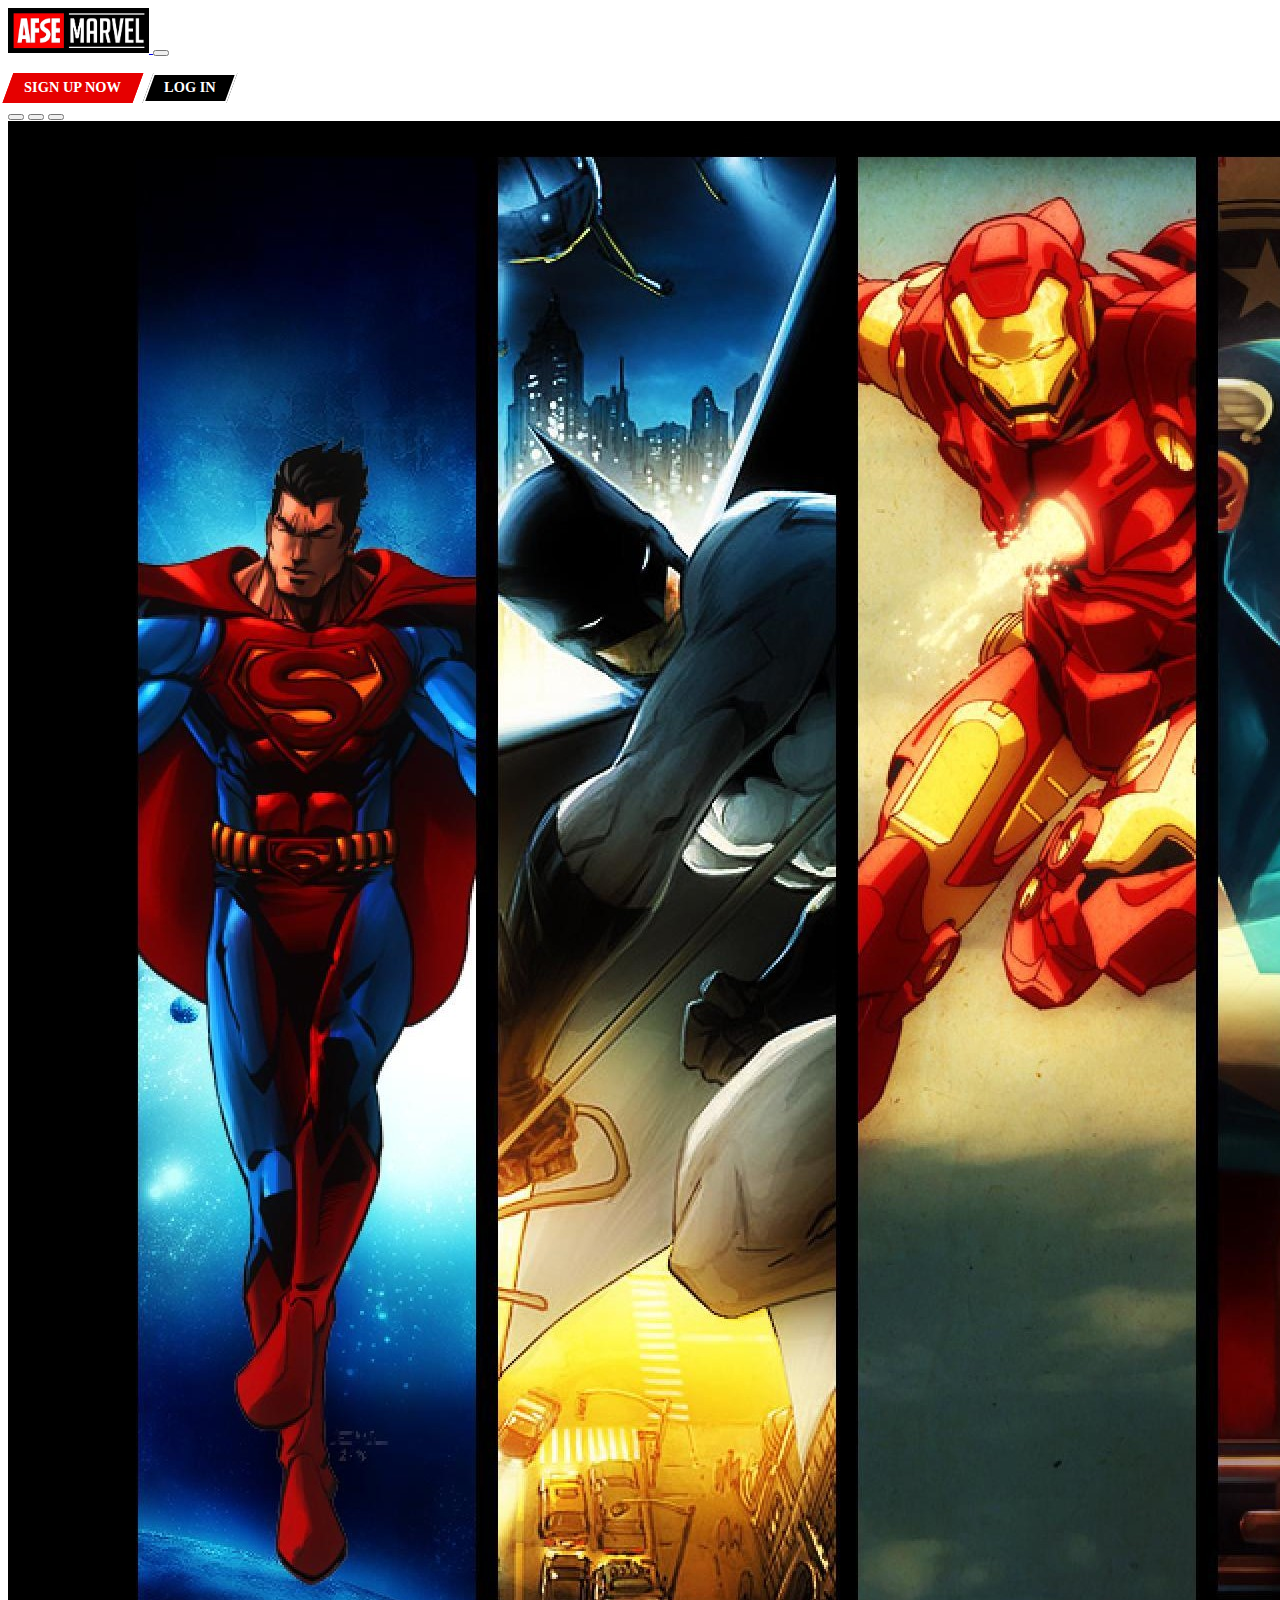
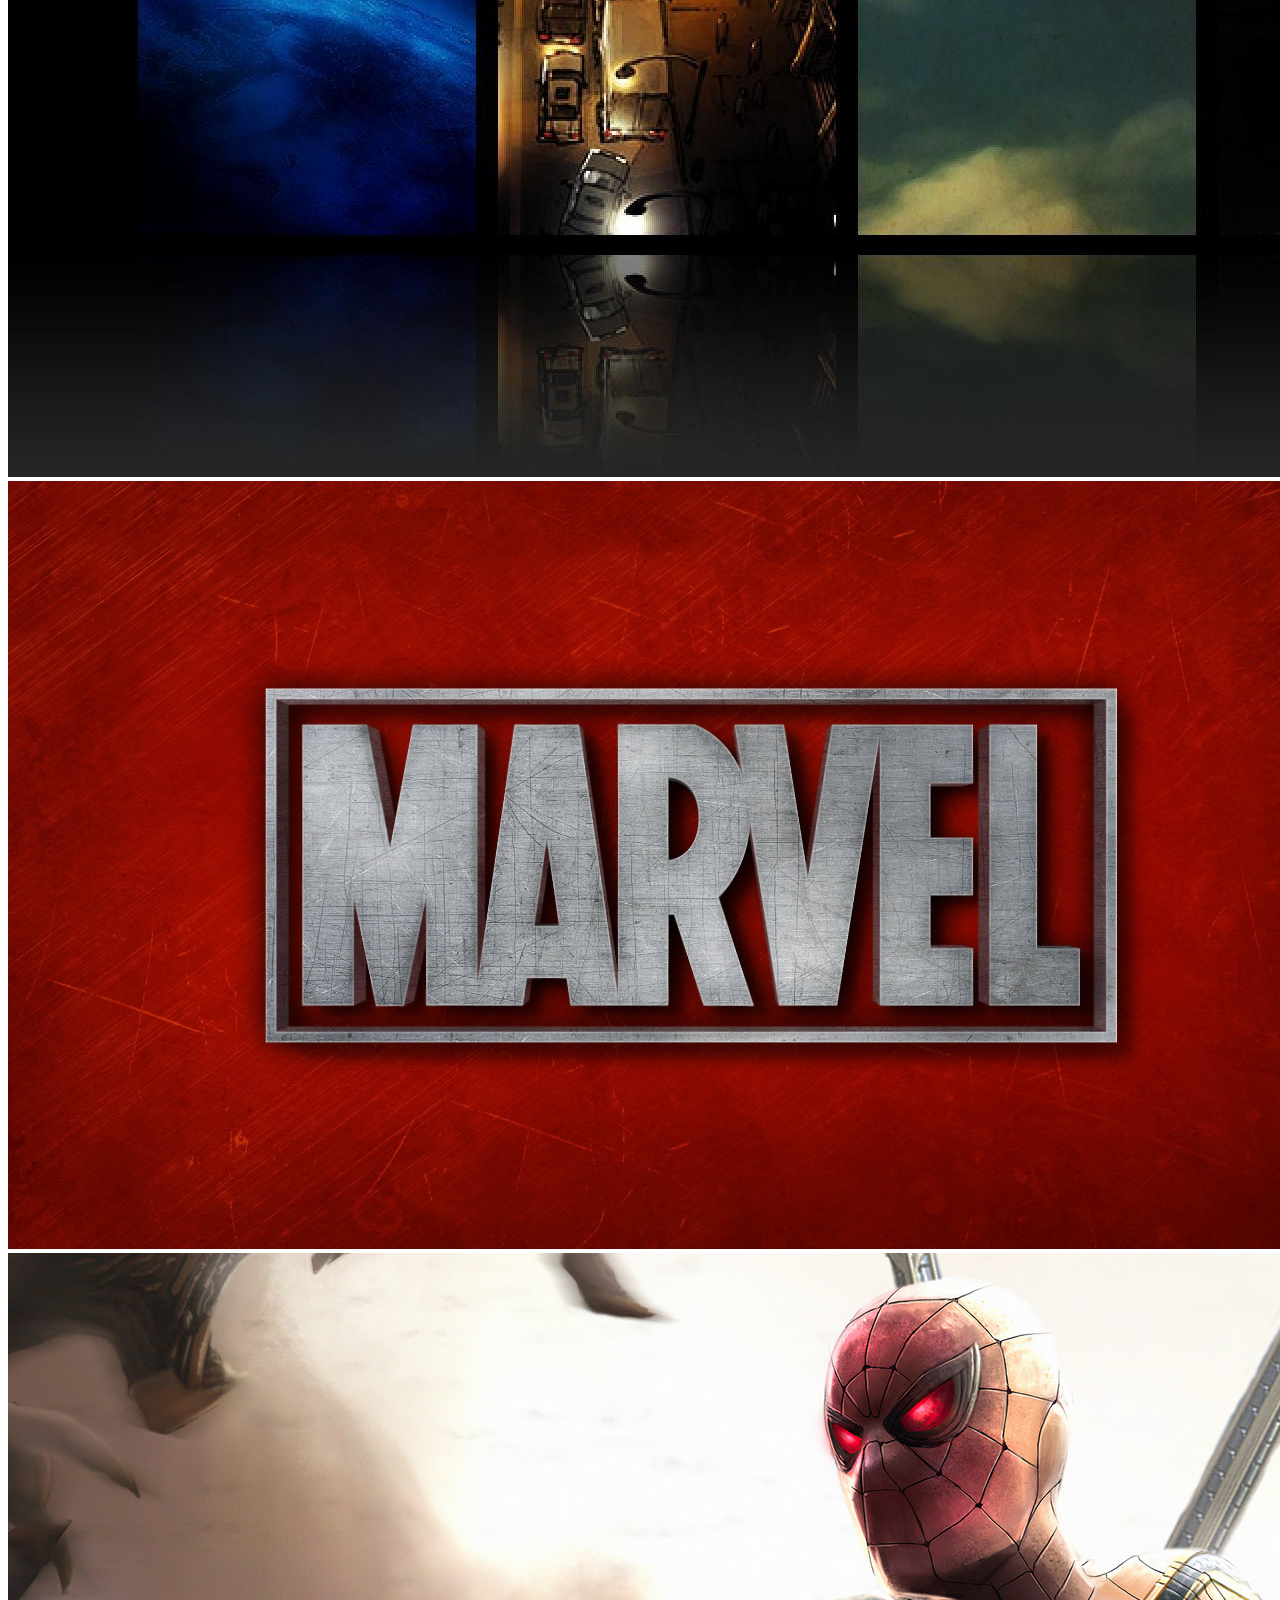
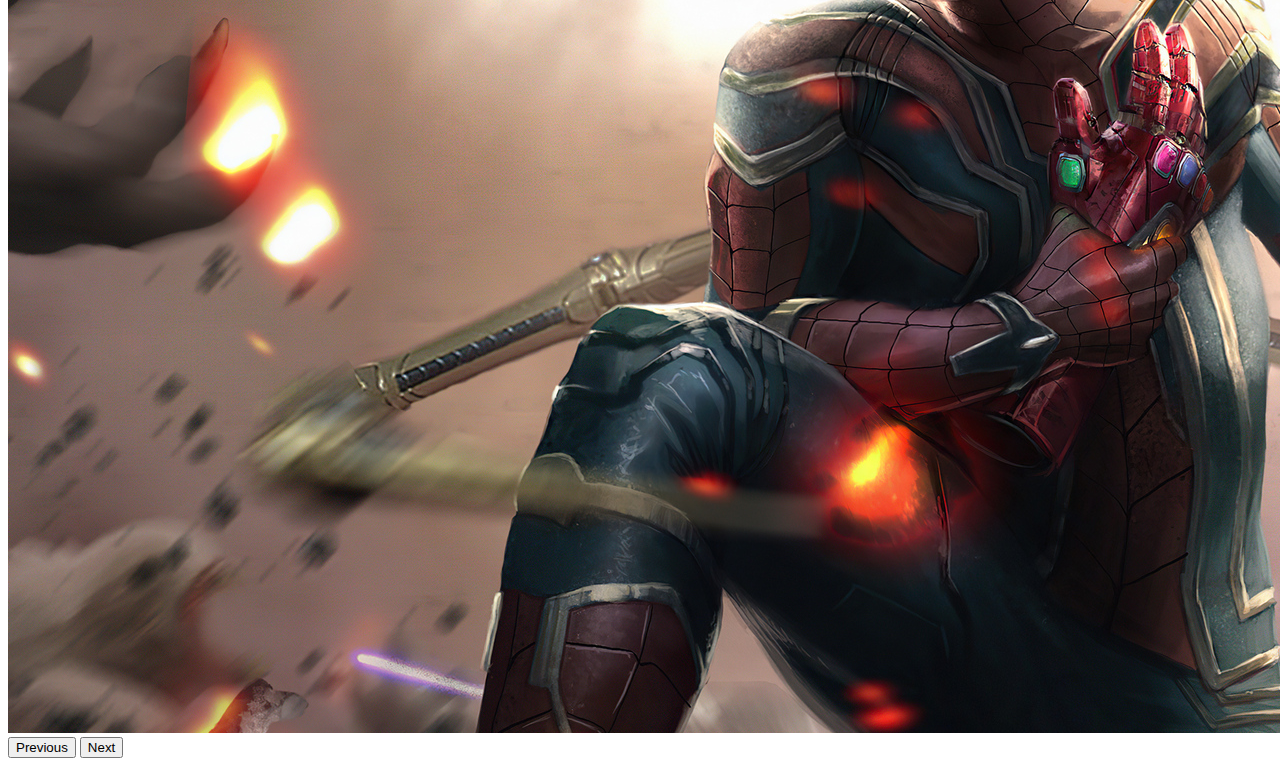
<file: index.html>
<!doctype html>
<html lang="en">

<head>
    <meta http-equiv="Content-Security-Policy" content="upgrade-insecure-requests">
    <meta charset="utf-8">
    <meta name="viewport" content="width=device-width, initial-scale=1">
    <link rel="icon" href="cont/img/logoM.png" type="image/x-icon"/>
    <title>AFSE Marvel</title>
    <script type="text/javascript" src="cont/script/script_Access.js"></script>
    <link rel="stylesheet" href="cont/css/style.css">
    <link href="https://cdn.jsdelivr.net/npm/bootstrap@5.3.1/dist/css/bootstrap.min.css" rel="stylesheet"
        integrity="sha384-4bw+/aepP/YC94hEpVNVgiZdgIC5+VKNBQNGCHeKRQN+PtmoHDEXuppvnDJzQIu9" crossorigin="anonymous">
</head>

<body>

    <script src="https://cdn.jsdelivr.net/npm/bootstrap@5.3.1/dist/js/bootstrap.bundle.min.js"
        integrity="sha384-HwwvtgBNo3bZJJLYd8oVXjrBZt8cqVSpeBNS5n7C8IVInixGAoxmnlMuBnhbgrkm"
        crossorigin="anonymous"></script>

<!-- NavBar -->
    <nav class="navbar navbar-expand-lg navbar-dark bg-black sticky-top">
        <div class="container-fluid">

            <a class="navbar-brand" href="index.html">
                <img src="cont/img/logoPage.jpg" alt="..." height="45">
            </a>

            <button class="navbar-toggler" type="button" data-bs-toggle="collapse" data-bs-target="#navbarSupportedContent"
                aria-controls="navbarSupportedContent" aria-expanded="false" aria-label="Toggle navigation">
                <span class="navbar-toggler-icon"></span>
            </button>

            <div class="collapse navbar-collapse" id="navbarSupportedContent">
                <ul class="navbar-nav me-auto mb-2 mb-lg-0">
                    
                </ul>
                <!-- Sign Up/Log In -->
                <div>
                    <a class="button parallelogram" href="cont/signUp.html">
                        <span class="skew-fix" style="color: white;"><b>SIGN UP NOW</b></span> </a>
                    <a class="button2 parallelogram" href="cont/logIn.html">
                        <span class="skew-fix" style="color: white;"><b>LOG IN</b></span> </a>
                </div>
            </div> 
        </div>
    </nav>
<!-- carousel -->
    <div id="carouselExampleCaptions" class="carousel slide">
        <div class="carousel-indicators">
            <button type="button" data-bs-target="#carouselExampleCaptions" data-bs-slide-to="0" class="active"
                aria-current="true" aria-label="Slide 1"></button>
            <button type="button" data-bs-target="#carouselExampleCaptions" data-bs-slide-to="1"
                aria-label="Slide 2"></button>
            <button type="button" data-bs-target="#carouselExampleCaptions" data-bs-slide-to="2"
                aria-label="Slide 3"></button>
        </div>
        <div class="carousel-inner">
            <div class="carousel-item active">
                <img src="cont/img/prova1.jpg" class="d-block w-100">
            </div>
            <div class="carousel-item">
                <img src="cont/img/prova2.jpg" class="d-block w-100">
            </div>
            <div class="carousel-item">
                <img src="cont/img/prova3.jpg" class="d-block w-100">
            </div>
        </div>
        <button class="carousel-control-prev" type="button" data-bs-target="#carouselExampleCaptions" data-bs-slide="prev">
            <span class="carousel-control-prev-icon" aria-hidden="true"></span>
            <span class="visually-hidden">Previous</span>
        </button>
        <button class="carousel-control-next" type="button" data-bs-target="#carouselExampleCaptions" data-bs-slide="next">
            <span class="carousel-control-next-icon" aria-hidden="true"></span>
            <span class="visually-hidden">Next</span>
        </button>
    </div>

</body>

</html>
</file>
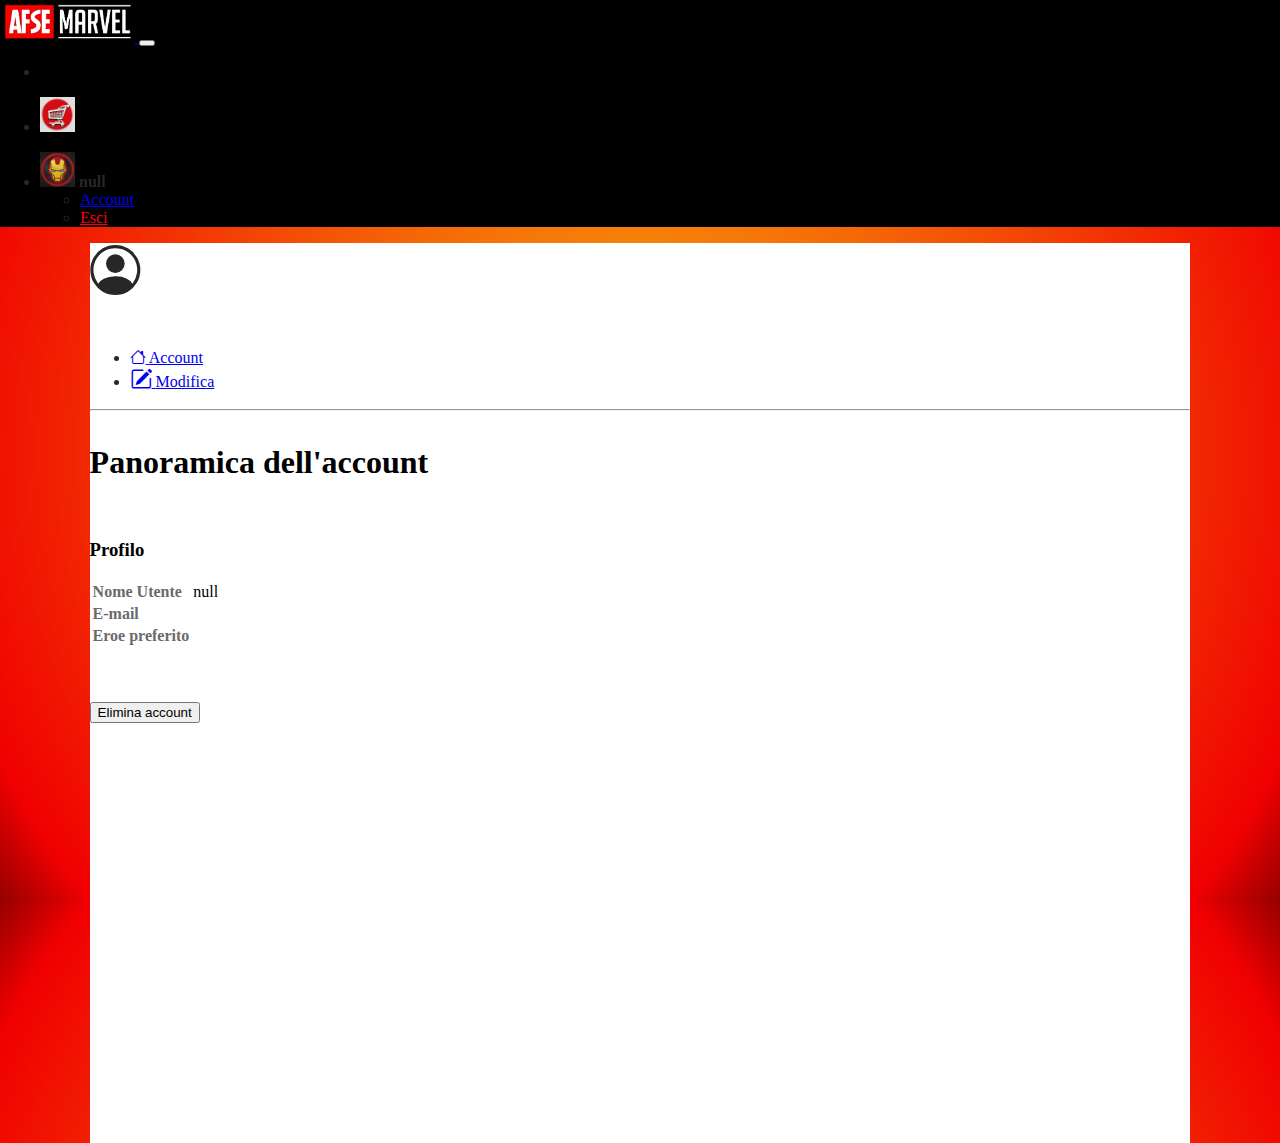
<file: cont/account.html>
<!doctype html>
<html lang="en">

<head>
    <meta http-equiv="Content-Security-Policy" content="upgrade-insecure-requests">
    <meta charset="utf-8">
    <meta name="viewport" content="width=device-width, initial-scale=1">
    <link rel="icon" href="img/logoM.png" type="image/x-icon" />
    <title>AFSE Marvel</title>
    <script type="text/javascript" src="script/script_App.js"></script>
    <link rel="stylesheet" href="css/style.css">
    <link href="https://cdn.jsdelivr.net/npm/bootstrap@5.3.1/dist/css/bootstrap.min.css" rel="stylesheet"
        integrity="sha384-4bw+/aepP/YC94hEpVNVgiZdgIC5+VKNBQNGCHeKRQN+PtmoHDEXuppvnDJzQIu9" crossorigin="anonymous">
    <link rel="stylesheet" href="https://cdn.jsdelivr.net/npm/bootstrap-icons@1.11.0/font/bootstrap-icons.css">
    <style>
        html,
        body {
            height: 100%;
            margin: 0;
            background: rgb(166,0,0);
            background: radial-gradient(circle, rgba(166,0,0,1) 0%, rgba(247,153,10,1) 14%, rgba(240,0,0,1) 91%, rgba(149,0,0,1) 100%);
        }
    </style>
</head>

<body>

    <script src="https://cdn.jsdelivr.net/npm/bootstrap@5.3.1/dist/js/bootstrap.bundle.min.js"
        integrity="sha384-HwwvtgBNo3bZJJLYd8oVXjrBZt8cqVSpeBNS5n7C8IVInixGAoxmnlMuBnhbgrkm"
        crossorigin="anonymous"></script>

    <!-- NavBar -->
    <nav class="navbar navbar-expand-lg navbar-dark sticky-top" style="background-color: black;">
        <div class="container-fluid">

            <a class="navbar-brand" href="home.html">
                <img src="img/logoPage.jpg" alt="..." height="43" style="mix-blend-mode:inherit;">
            </a>

            <button class="navbar-toggler" type="button" data-bs-toggle="collapse"
                data-bs-target="#navbarSupportedContent" aria-controls="navbarSupportedContent" aria-expanded="false"
                aria-label="Toggle navigation">
                <span class="navbar-toggler-icon"></span>
            </button>

            <div class="collapse navbar-collapse" id="navbarSupportedContent">
                <ul class="navbar-nav me-auto mb-2 mb-lg-0">
                    <li class="nav-item">
                    </li>
                </ul>

                <ul class="navbar-nav">
                    <li class="nav-item">
                        <a class="nav-link d-sm-flex align-items-sm-center" role="button" href="negozio.html">
                            <img src="img/cartLogo.jpg" class="rounded-circle" height="35" loading="lazy" />
                        </a>
                    </li>
                </ul>

                <ul class="navbar-nav">
                    <li class="nav-item dropdown">
                        <a class="nav-link d-sm-flex align-items-sm-center dropdown-toggle" id="navbarDropdown"
                            role="button" data-bs-toggle="dropdown" aria-expanded="false">
                            <img src="img/userLogo.jpg" class="rounded-circle" height="35" loading="lazy" />
                            <strong class="d-none d-sm-block ms-1 text-white" id="userNav"></strong>
                        </a>
                        <ul class="dropdown-menu dropdown-menu-end" aria-labelledby="navbarDropdown">
                            <li><a class="dropdown-item" href="account.html">Account</a></li>
                            <li><a class="dropdown-item" href="../index.html" style="color: red;"
                                    onclick="sessionStorage.clear('loggedUser')">Esci</a></li>
                        </ul>
                    </li>
                </ul>
            </div>
        </div>
    </nav>

    <!-- Account overview -->
    <div style="background-color: rgb(255, 255, 255);margin: 0 7% 0;height:100%;">
        <div class="container-fluid">
            <div class="row flex-nowrap">
                <div class="col-auto col-md-3 col-xl-2 px-sm-2 px-0 bg-dark">
                    <div
                        class="d-flex flex-column align-items-center align-items-sm-start px-3 pt-2 text-white min-vh-100">
                        <div class="container text-center" style="height: 90px;">
                            <i class="bi bi-person-circle" style="font-size: 50px;"></i>
                        </div>
                        <ul class="nav nav-pills flex-column mb-sm-auto mb-0 align-items-center align-items-sm-start">
                            <li class="nav-item">
                                <a href="account.html" class="nav-link align-middle px-0">
                                    <i class="fs-4 bi-house"></i> <span class="ms-1 d-none d-sm-inline">Account</span>
                                </a>
                            </li>
                            <li>
                                <a href="modifica.html" class="nav-link px-0 align-middle">
                                    <i class="bi bi-pencil-square" style="font-size: 22px;"></i> <span
                                        class="ms-1 d-none d-sm-inline">Modifica</span>
                                </a>
                            </li>
                        </ul>
                        <hr>
                    </div>
                </div>
                <div class="col py-3">
                    <div class="container" style="margin: 3% 5% 0 0;color: black;">
                        <h1><b>Panoramica dell'account</b></h1>
                        <br>
                        <h3>Profilo</h3>
                        <div style="margin-right: 10%;">
                            <table class="table">
                                <tbody>
                                    <tr>
                                        <td style="color: rgb(107, 107, 107);font-weight: bold;">Nome Utente</td>
                                        <td id="name" style="font-weight: 500;"></td>
                                    </tr>
                                    <tr>
                                        <td style="color: rgb(107, 107, 107);font-weight: bold;">E-mail</td>
                                        <td id="mail" style="font-weight: 500;"></td>
                                    </tr>
                                    <tr>
                                        <td style="color: rgb(107, 107, 107);font-weight: bold;">Eroe preferito</td>
                                        <td id="fav_Hero" style="font-weight: 500;"></td>
                                    </tr>
                                </tbody>
                            </table>
                        </div>
                        <br><br><br>
                        <button type="button" class="btn btn-danger" onclick="delete_Acc()">Elimina account</button>
                    </div>
                </div>
            </div>
        </div>
    </div>

    <script>
        var nomeUtente = sessionStorage.getItem("loggedUser");
        //set the usenname in navbar
        document.getElementById("userNav").innerHTML += nomeUtente;
        //set the usenname in table
        document.getElementById("name").innerHTML += nomeUtente;
        //get other info
        var arr = read_object_from_local_storage("users");
        for (i = 0; i < arr.length; i++) {
            if (arr[i].nome == nomeUtente) {
                document.getElementById("mail").innerHTML += arr[i].email;
                document.getElementById("fav_Hero").innerHTML += arr[i].favorite_Hero;
            }
        }

    </script>
</body>

</html>
</file>
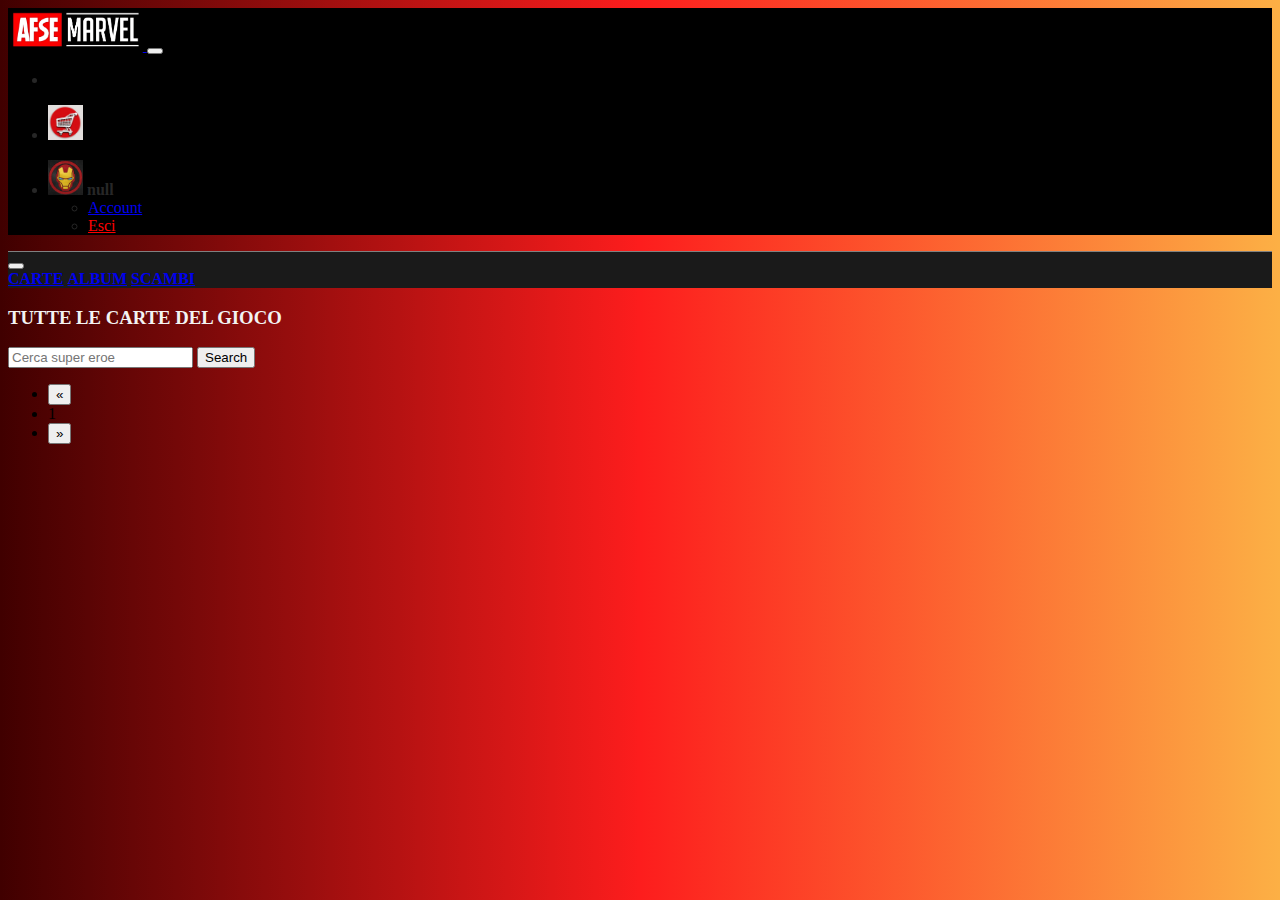
<file: cont/carte.html>
<!doctype html>
<html lang="en">

<head>
    <meta http-equiv="Content-Security-Policy" content="upgrade-insecure-requests">
    <meta charset="utf-8">
    <meta name="viewport" content="width=device-width, initial-scale=1">
    <link rel="icon" href="img/logoM.png" type="image/x-icon" />
    <title>AFSE Marvel</title>
    <script type="text/javascript" src="script/script_App.js"></script>
    <link rel="stylesheet" href="css/style.css">
    <link href="https://cdn.jsdelivr.net/npm/bootstrap@5.3.1/dist/css/bootstrap.min.css" rel="stylesheet"
        integrity="sha384-4bw+/aepP/YC94hEpVNVgiZdgIC5+VKNBQNGCHeKRQN+PtmoHDEXuppvnDJzQIu9" crossorigin="anonymous">
    <link rel="stylesheet" href="https://cdn.jsdelivr.net/npm/bootstrap-icons@1.11.0/font/bootstrap-icons.css">
    <style>
        body {
            background: rgb(64, 0, 0);
            background: linear-gradient(90deg, rgba(64, 0, 0, 1) 0%, rgba(253, 29, 29, 1) 50%, rgba(252, 176, 69, 1) 100%);
        }
    </style>
</head>

<body style="background-color: rgb(255, 49, 49);">

    <script src="https://cdn.jsdelivr.net/npm/bootstrap@5.3.1/dist/js/bootstrap.bundle.min.js"
        integrity="sha384-HwwvtgBNo3bZJJLYd8oVXjrBZt8cqVSpeBNS5n7C8IVInixGAoxmnlMuBnhbgrkm"
        crossorigin="anonymous"></script>

    <div class="sticky-top">
        <!-- NavBar -->
        <nav class="navbar navbar-expand-lg navbar-dark" style="background-color: black;">
            <div class="container-fluid">

                <a class="navbar-brand" href="home.html">
                    <img src="img/logoPage.jpg" alt="..." height="43" style="mix-blend-mode:inherit;">
                </a>

                <button class="navbar-toggler" type="button" data-bs-toggle="collapse"
                    data-bs-target="#navbarSupportedContent" aria-controls="navbarSupportedContent" aria-expanded="false"
                    aria-label="Toggle navigation">
                    <span class="navbar-toggler-icon"></span>
                </button>

                <div class="collapse navbar-collapse" id="navbarSupportedContent">
                    <ul class="navbar-nav me-auto mb-2 mb-lg-0">
                        <li class="nav-item">
                        </li>
                    </ul>

                    <ul class="navbar-nav">
                        <li class="nav-item">
                            <a class="nav-link d-sm-flex align-items-sm-center" role="button" href="negozio.html">
                                <img src="img/cartLogo.jpg" class="rounded-circle" height="35" loading="lazy" />
                                <strong class="d-none d-sm-block ms-1 text-white" id="userCreditNav"></strong>
                            </a>
                        </li>
                    </ul>

                    <ul class="navbar-nav">
                        <li class="nav-item dropdown">
                            <a class="nav-link d-sm-flex align-items-sm-center dropdown-toggle" id="navbarDropdown"
                                role="button" data-bs-toggle="dropdown" aria-expanded="false">
                                <img src="img/userLogo.jpg" class="rounded-circle" height="35" loading="lazy" />
                                <strong class="d-none d-sm-block ms-1 text-white" id="userNav"></strong>
                            </a>
                            <ul class="dropdown-menu dropdown-menu-end" aria-labelledby="navbarDropdown">
                                <li><a class="dropdown-item" href="account.html">Account</a></li>
                                <li><a class="dropdown-item" href="../index.html" style="color: red;"
                                        onclick="sessionStorage.clear('loggedUser')">Esci</a></li>
                            </ul>
                        </li>
                    </ul>
                </div>
            </div>
        </nav>
        <!-- subNavBar -->
        <nav class="navbar navbar-expand-lg navbar-dark"
            style="background-color: #1a1a1a;border-top: 1px solid grey;">
            <div class="container-fluid">
                <a class="navbar-brand">
                </a>
                <button class="navbar-toggler" type="button" data-bs-toggle="collapse" data-bs-target="#navbarNavAltMarkup"
                    aria-controls="navbarNavAltMarkup" aria-expanded="false" aria-label="Toggle navigation">
                    <span class="navbar-toggler-icon"></span>
                </button>
                <div class="collapse navbar-collapse justify-content-center" id="navbarNavAltMarkup">
                    <div class="navbar-nav">
                        <a class="nav-link active" href="carte.html" style="font-weight: bold;">CARTE</a>
                        <a class="nav-link" href="home.html" style="font-weight: bold;">ALBUM</a>
                        <a class="nav-link" href="scambi.html" style="font-weight: bold;">SCAMBI</a>
                    </div>
                </div>
            </div>
        </nav>
    </div>
    <div class="container text-center" style="margin-top: 10px;">
        <h3 style="color: rgb(243, 243, 243);">TUTTE LE CARTE DEL GIOCO</h3>
    </div>
    <!-- Search -->
    <div class="container" style="margin-top: 10px;">
        <div class="d-flex">
            <input class="form-control me-2" type="text" placeholder="Cerca super eroe" aria-label="Search" id="searched_SuperHero">
            <button class="btn btn-dark" onclick="search_SuperHero()">Search</button>
        </div>
    </div>
    <!-- SH Cards -->
    <div id="cards_Cont">
        <div class="container text-center">
            <div class="lds-ellipsis">
                <div></div>
                <div></div>
                <div></div>
            </div>
        </div>
        <!--dynamically loaded-->
    </div>
    <!-- previuos/number page/next -->
    <nav aria-label="Page navigation example" style="color: black;" id="switch">
        <ul class="pagination justify-content-center">
            <li class="page-item">
                <button class="page-link" aria-label="Previous" onclick="previous_Page()">
                    <span aria-hidden="true">&laquo;</span>
                </button>
            </li>
            <li class="page-item">
                <span class="page-link" aria-label="Previous">
                    <span aria-hidden="true" id="numPage"></span>
                </span>
            </li>
            <li class="page-item">
                <button class="page-link" aria-label="Next" onclick="next_Page()">
                    <span aria-hidden="true">&raquo;</span>
                </button>
            </li>
        </ul>
    </nav>

    <script>
        //set the usenname in navbar 
        document.getElementById("userNav").innerHTML += sessionStorage.getItem("loggedUser"); 
        //load the card in the page with 5 sec of delay
        const myTimeout = setTimeout(view_Cards, 500);
        //set page number in the bottom of the page
        document.getElementById("numPage").innerHTML = get_Page_From_Url(window.location.search);
    </script>
</body>

</html>
</file>
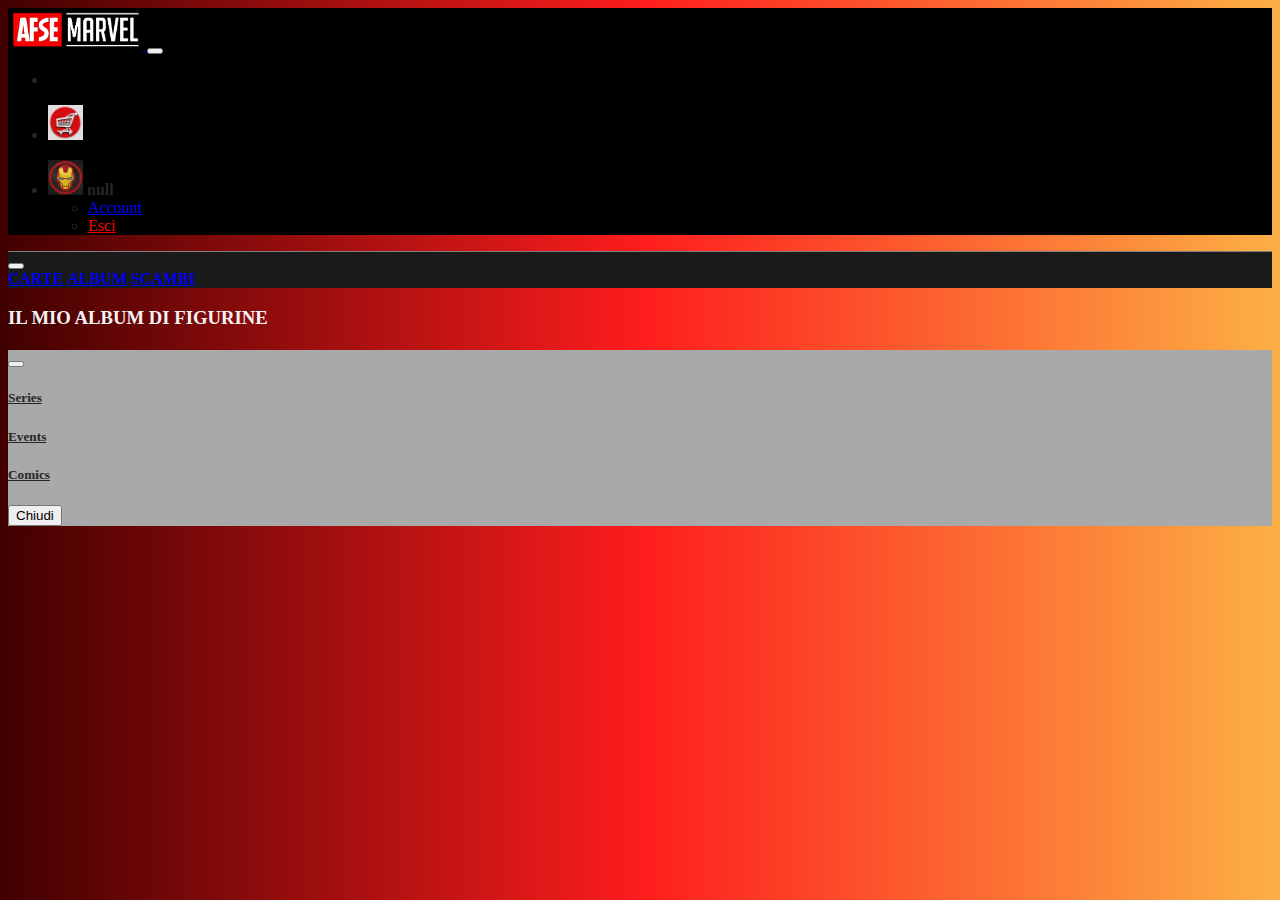
<file: cont/home.html>
<!doctype html>
<html lang="en">

<head>
    <meta http-equiv="Content-Security-Policy" content="upgrade-insecure-requests">
    <meta charset="utf-8">
    <meta name="viewport" content="width=device-width, initial-scale=1">
    <link rel="icon" href="img/logoM.png" type="image/x-icon" />
    <title>AFSE Marvel</title>
    <script type="text/javascript" src="script/script_App.js"></script>
    <link rel="stylesheet" href="css/style.css">
    <link href="https://cdn.jsdelivr.net/npm/bootstrap@5.3.1/dist/css/bootstrap.min.css" rel="stylesheet"
        integrity="sha384-4bw+/aepP/YC94hEpVNVgiZdgIC5+VKNBQNGCHeKRQN+PtmoHDEXuppvnDJzQIu9" crossorigin="anonymous">
    <style>
        body {
            background: rgb(64, 0, 0);
            background: linear-gradient(90deg, rgba(64, 0, 0, 1) 0%, rgba(253, 29, 29, 1) 50%, rgba(252, 176, 69, 1) 100%);
        }
    </style>
</head>

<body style="background-color: rgb(255, 49, 49);">

    <script src="https://cdn.jsdelivr.net/npm/bootstrap@5.3.1/dist/js/bootstrap.bundle.min.js"
        integrity="sha384-HwwvtgBNo3bZJJLYd8oVXjrBZt8cqVSpeBNS5n7C8IVInixGAoxmnlMuBnhbgrkm"
        crossorigin="anonymous"></script>

    <div class="sticky-top">
        <!-- NavBar -->
        <nav class="navbar navbar-expand-lg navbar-dark" style="background-color: black;">
            <div class="container-fluid">

                <a class="navbar-brand" href="home.html">
                    <img src="img/logoPage.jpg" alt="..." height="43" style="mix-blend-mode:inherit;">
                </a>

                <button class="navbar-toggler" type="button" data-bs-toggle="collapse"
                    data-bs-target="#navbarSupportedContent" aria-controls="navbarSupportedContent" aria-expanded="false"
                    aria-label="Toggle navigation">
                    <span class="navbar-toggler-icon"></span>
                </button>

                <div class="collapse navbar-collapse" id="navbarSupportedContent">
                    <ul class="navbar-nav me-auto mb-2 mb-lg-0">
                        <li class="nav-item">
                        </li>
                    </ul>

                    <ul class="navbar-nav">
                        <li class="nav-item">
                            <a class="nav-link d-sm-flex align-items-sm-center" role="button" href="negozio.html">
                                <img src="img/cartLogo.jpg" class="rounded-circle" height="35" loading="lazy" />
                            </a>
                        </li>
                    </ul>

                    <ul class="navbar-nav">
                        <li class="nav-item dropdown">
                            <a class="nav-link d-sm-flex align-items-sm-center dropdown-toggle" id="navbarDropdown"
                                role="button" data-bs-toggle="dropdown" aria-expanded="false">
                                <img src="img/userLogo.jpg" class="rounded-circle" height="35" loading="lazy" />
                                <strong class="d-none d-sm-block ms-1 text-white" id="userNav"></strong>
                            </a>
                            <ul class="dropdown-menu dropdown-menu-end" aria-labelledby="navbarDropdown">
                                <li><a class="dropdown-item" href="account.html">Account</a></li>
                                <li><a class="dropdown-item" href="../index.html" style="color: red;"
                                        onclick="sessionStorage.clear('loggedUser')">Esci</a></li>
                            </ul>
                        </li>
                    </ul>
                    
                </div>
            </div>
        </nav>
        <!-- subNavBar -->
        <nav class="navbar navbar-expand-lg navbar-dark" style="background-color: #1a1a1a;border-top: 1px solid grey;">
            <div class="container-fluid">
                <a class="navbar-brand">
                </a>
                <button class="navbar-toggler" type="button" data-bs-toggle="collapse" data-bs-target="#navbarNavAltMarkup"
                    aria-controls="navbarNavAltMarkup" aria-expanded="false" aria-label="Toggle navigation">
                    <span class="navbar-toggler-icon"></span>
                </button>
                <div class="collapse navbar-collapse justify-content-center" id="navbarNavAltMarkup">
                    <div class="navbar-nav">
                        <a class="nav-link" href="carte.html" style="font-weight: bold;">CARTE</a>
                        <a class="nav-link active" href="home.html" style="font-weight: bold;">ALBUM</a>
                        <a class="nav-link" href="scambi.html" style="font-weight: bold;">SCAMBI</a>
                    </div>
                </div>
            </div>
        </nav>
    </div>
    <div class="container text-center" style="margin-top: 10px;">
        <h3 style="color: rgb(243, 243, 243);">IL MIO ALBUM DI FIGURINE</h3>
    </div>
    <!-- SH Cards -->
    <div id="cards_Cont">
        <!--dynamically loaded-->
    </div>
    <!-- Modal other SH info -->
    <div class="modal fade" id="exampleModal" tabindex="-1" aria-labelledby="exampleModalLabel" aria-hidden="true">
        <div class="modal-dialog modal-dialog-scrollable">
            <div class="modal-content" style="background-color: darkgrey;">
                <div class="modal-header">
                    <h1 class="modal-title fs-5" id="exampleModalLabel"></h1>
                    <button type="button" class="btn-close" data-bs-dismiss="modal" aria-label="Close"></button>
                </div>
                <div class="modal-body">
                    <div id="info_Cont">
                        <h5><u>Series</u></h5>
                        <div id="series">
                        </div>
                        <h5><u>Events</u></h5>
                        <div id="events">
                        </div>
                        <h5><u>Comics</u></h5>
                        <div id="comics">
                        </div>
                    </div>
                </div>
                <div class="modal-footer">
                    <button type="button" class="btn btn-dark" data-bs-dismiss="modal">Chiudi</button>
                </div>
            </div>
        </div>
    </div>

    <script>
        //set the usenname in navbar
        document.getElementById("userNav").innerHTML += sessionStorage.getItem("loggedUser")
        //load the cards in the page
        view_Deck_Cards();
    </script>
</body>

</html>
</file>
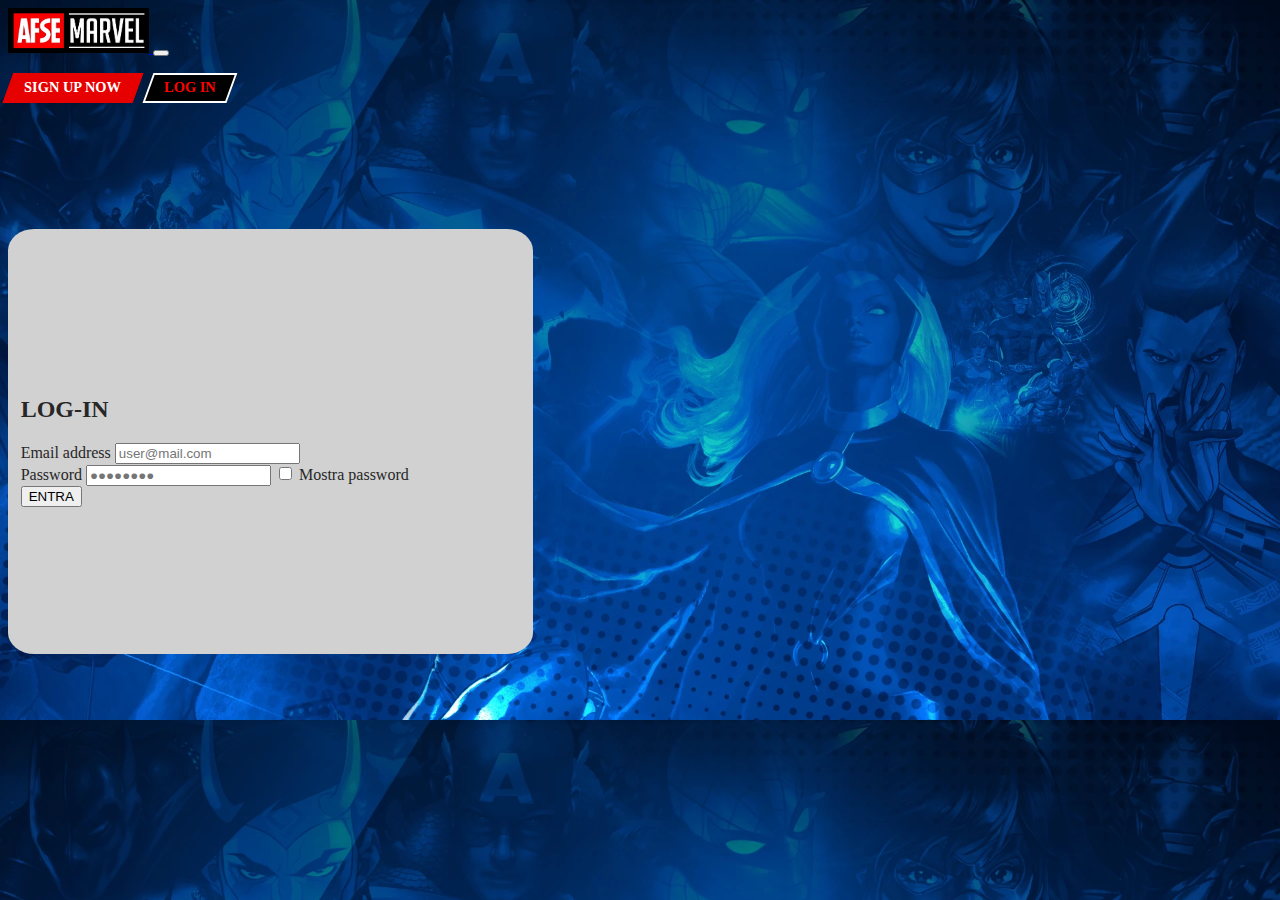
<file: cont/logIn.html>
<!doctype html>
<html lang="en">

<head>
    <meta http-equiv="Content-Security-Policy" content="upgrade-insecure-requests">
    <meta charset="utf-8">
    <meta name="viewport" content="width=device-width, initial-scale=1">
    <link rel="icon" href="img/logoM.png" type="image/x-icon" />
    <title>Log In</title>
    <script type="text/javascript" src="script/script_Access.js"></script>
    <link rel="stylesheet" href="css/style.css">
    <link href="https://cdn.jsdelivr.net/npm/bootstrap@5.3.1/dist/css/bootstrap.min.css" rel="stylesheet"
        integrity="sha384-4bw+/aepP/YC94hEpVNVgiZdgIC5+VKNBQNGCHeKRQN+PtmoHDEXuppvnDJzQIu9" crossorigin="anonymous">
    <style>
        body {
            background-image: url(img/bglog.png);
            background-size: 100%;
        }
    </style>
</head>

<body>

    <script src="https://cdn.jsdelivr.net/npm/bootstrap@5.3.1/dist/js/bootstrap.bundle.min.js"
        integrity="sha384-HwwvtgBNo3bZJJLYd8oVXjrBZt8cqVSpeBNS5n7C8IVInixGAoxmnlMuBnhbgrkm"
        crossorigin="anonymous"></script>

    <!-- NavBar -->
    <nav class="navbar navbar-expand-lg navbar-dark bg-black sticky-top">
        <div class="container-fluid">

            <a class="navbar-brand" href="../index.html">
                <img src="img/logoPage.jpg" alt="..." height="45">
            </a>
            
            <button class="navbar-toggler" type="button" data-bs-toggle="collapse"
                data-bs-target="#navbarSupportedContent" aria-controls="navbarSupportedContent" aria-expanded="false"
                aria-label="Toggle navigation">
                <span class="navbar-toggler-icon"></span>
            </button>

            <div class="collapse navbar-collapse" id="navbarSupportedContent">
                <ul class="navbar-nav me-auto mb-2 mb-lg-0">
                    
                </ul>
                <!-- Sign Up/Log In buttons -->
                <div>
                    <a class="button parallelogram" href="signUp.html">
                        <span class="skew-fix" style="color: white;"><b>SIGN UP NOW</b></span> </a>
                    <a class="button2 parallelogram" href="logIn.html">
                        <span class="skew-fix" style="color: red;"><b>LOG IN</b></span> </a>
                </div>
            </div>
        </div>
    </nav>

    <!-- Form Log In -->
    <div class="container" style="height: 400px;width: fit-content;display:flex;align-items:center;justify-content:center;background-color: rgb(209, 209, 209);margin-top: 10%;border-radius: 5%;padding: 1%;">
        <div class="row" style="width: 500px;">
            <h2 class="text-center">LOG-IN</h2>
            <div id="warningErrore" style="color: red;"></div>
            <form method="GET" id="formLogIn" action="home.html" onsubmit="return log_In()">
                <div class="mb-3">
                    <label for="emailUtente" class="form-label">Email address</label>
                    <input type="email" class="form-control" id="emailUtente" required placeholder="user@mail.com">
                </div>
                <div class="mb-3">
                    <label for="passwordUtente" class="form-label">Password</label>
                    <input type="password" class="form-control" id="passwordUtente" required placeholder="&#9679;&#9679;&#9679;&#9679;&#9679;&#9679;&#9679;&#9679;">
                    <input type="checkbox" onclick="toggle_Password()"> Mostra password
                </div>
                <div class="d-grid gap-2 col-6 mx-auto">
                    <button type="submit" class="btn btn-danger">ENTRA</button>
                </div>
            </form>
        </div>
    </div>

</body>

</html>
</file>
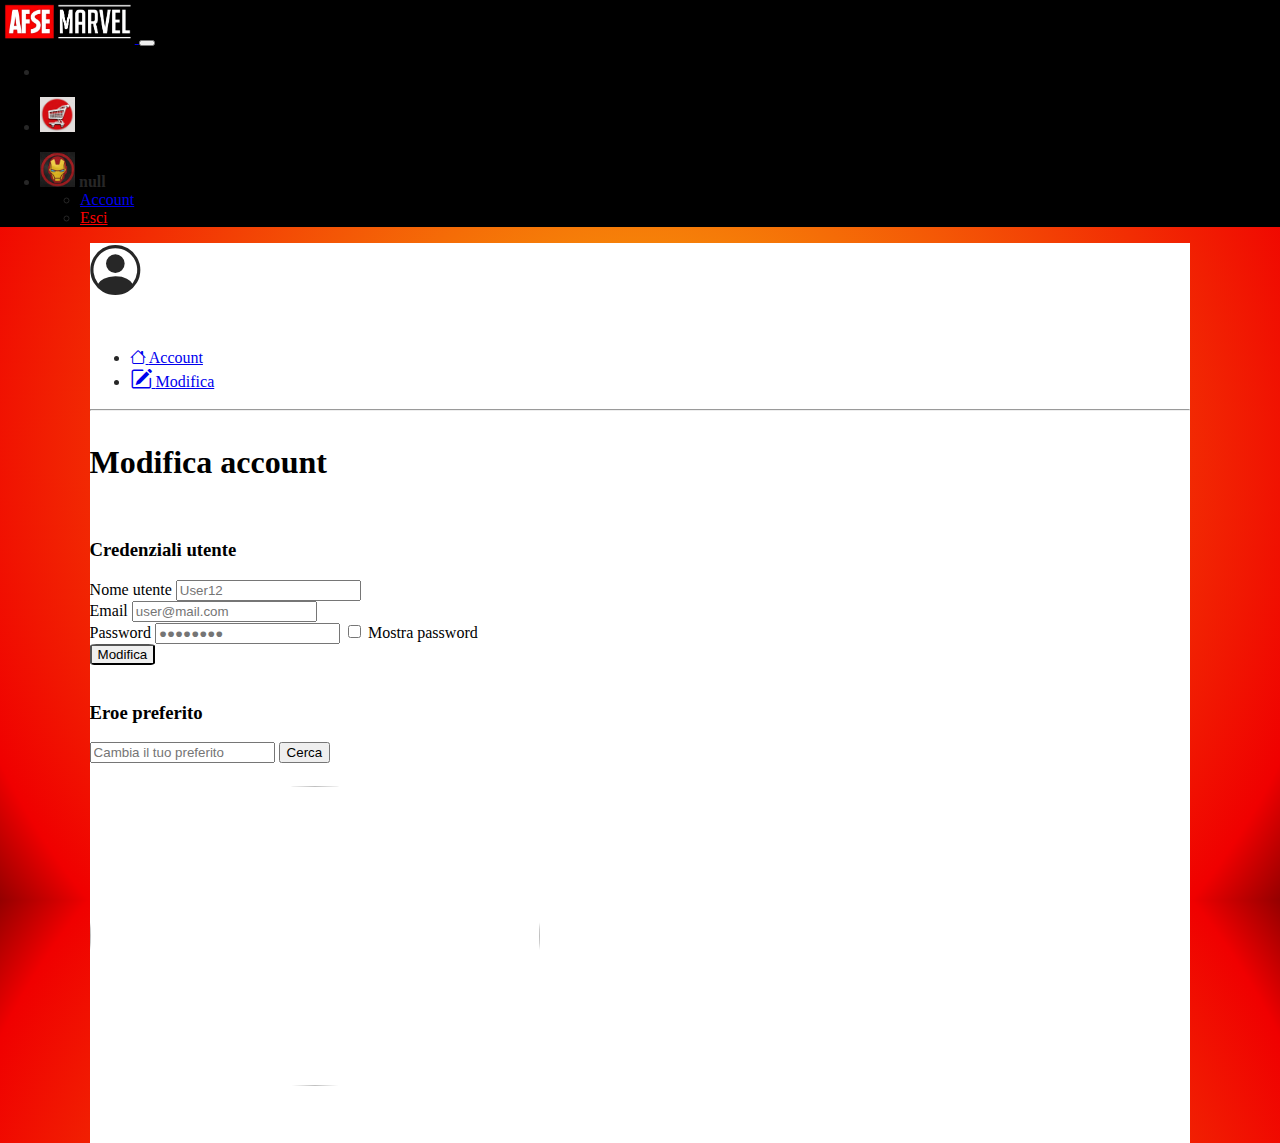
<file: cont/modifica.html>
<!doctype html>
<html lang="en">

<head>
    <meta http-equiv="Content-Security-Policy" content="upgrade-insecure-requests">
    <meta charset="utf-8">
    <meta name="viewport" content="width=device-width, initial-scale=1">
    <link rel="icon" href="img/logoM.png" type="image/x-icon" />
    <title>AFSE Marvel</title>
    <script type="text/javascript" src="script/script_App.js"></script>
    <link rel="stylesheet" href="css/style.css">
    <link href="https://cdn.jsdelivr.net/npm/bootstrap@5.3.1/dist/css/bootstrap.min.css" rel="stylesheet"
        integrity="sha384-4bw+/aepP/YC94hEpVNVgiZdgIC5+VKNBQNGCHeKRQN+PtmoHDEXuppvnDJzQIu9" crossorigin="anonymous">
    <link rel="stylesheet" href="https://cdn.jsdelivr.net/npm/bootstrap-icons@1.11.0/font/bootstrap-icons.css">
    <style>
        html,
        body {
            height: 100%;
            margin: 0;
            background: rgb(166,0,0);
            background: radial-gradient(circle, rgba(166,0,0,1) 0%, rgba(247,153,10,1) 14%, rgba(240,0,0,1) 91%, rgba(149,0,0,1) 100%);
        }
    </style>
</head>

<body>

    <script src="https://cdn.jsdelivr.net/npm/bootstrap@5.3.1/dist/js/bootstrap.bundle.min.js"
        integrity="sha384-HwwvtgBNo3bZJJLYd8oVXjrBZt8cqVSpeBNS5n7C8IVInixGAoxmnlMuBnhbgrkm"
        crossorigin="anonymous"></script>

    <!-- NavBar -->
    <nav class="navbar navbar-expand-lg navbar-dark sticky-top" style="background-color: black;">
        <div class="container-fluid">

            <a class="navbar-brand" href="home.html">
                <img src="img/logoPage.jpg" alt="..." height="43" style="mix-blend-mode:inherit;">
            </a>

            <button class="navbar-toggler" type="button" data-bs-toggle="collapse"
                data-bs-target="#navbarSupportedContent" aria-controls="navbarSupportedContent" aria-expanded="false"
                aria-label="Toggle navigation">
                <span class="navbar-toggler-icon"></span>
            </button>

            <div class="collapse navbar-collapse" id="navbarSupportedContent">
                <ul class="navbar-nav me-auto mb-2 mb-lg-0">
                    <li class="nav-item">
                    </li>
                </ul>

                <ul class="navbar-nav">
                    <li class="nav-item">
                        <a class="nav-link d-sm-flex align-items-sm-center" role="button" href="negozio.html">
                            <img src="img/cartLogo.jpg" class="rounded-circle" height="35" loading="lazy" />
                        </a>
                    </li>
                </ul>

                <ul class="navbar-nav">
                    <li class="nav-item dropdown">
                        <a class="nav-link d-sm-flex align-items-sm-center dropdown-toggle" id="navbarDropdown"
                            role="button" data-bs-toggle="dropdown" aria-expanded="false">
                            <img src="img/userLogo.jpg" class="rounded-circle" height="35" loading="lazy" />
                            <strong class="d-none d-sm-block ms-1 text-white" id="userNav"></strong>
                        </a>
                        <ul class="dropdown-menu dropdown-menu-end" aria-labelledby="navbarDropdown">
                            <li><a class="dropdown-item" href="account.html">Account</a></li>
                            <li><a class="dropdown-item" href="../index.html" style="color: red;"
                                    onclick="sessionStorage.clear('loggedUser')">Esci</a></li>
                        </ul>
                    </li>
                </ul>
            </div>
        </div>
    </nav>

    <!-- Account overview -->
    <div style="background-color: rgb(255, 255, 255);margin: 0 7% 0;height:100%;">
        <div class="container-fluid">
            <div class="row flex-nowrap">
                <div class="col-auto col-md-3 col-xl-2 px-sm-2 px-0 bg-dark">
                    <div class="d-flex flex-column align-items-center align-items-sm-start px-3 pt-2 text-white min-vh-100">
                        <div class="container text-center" style="height: 90px;">
                            <i class="bi bi-person-circle" style="font-size: 50px;"></i>
                        </div>
                        <ul class="nav nav-pills flex-column mb-sm-auto mb-0 align-items-center align-items-sm-start">
                            <li class="nav-item">
                                <a href="account.html" class="nav-link align-middle px-0">
                                    <i class="fs-4 bi-house"></i> <span class="ms-1 d-none d-sm-inline">Account</span>
                                </a>
                            </li>
                            <li>
                                <a href="modifica.html" class="nav-link px-0 align-middle">
                                    <i class="bi bi-pencil-square" style="font-size: 22px;"></i> <span
                                        class="ms-1 d-none d-sm-inline">Modifica</span>
                                </a>
                            </li>
                        </ul>
                        <hr>
                    </div>
                </div>
                <div class="col py-3" style="background-color: rgb(255, 255, 255)">
                    <div class="container" style="margin: 3% 5% 0 0;color: black;">
                        <h1><b>Modifica account</b></h1>
                        <br>
                        <h3>Credenziali utente</h3>
                        <div style="margin-right: 10%;">
                            <div class="container ">
                                <div id="warningErrore" style="color: red;"></div>
                                <form id="formSignUp" method="GET" onsubmit="return check_Changes()">
                                    <div class="mb-3">
                                        <label for="name" class="form-group">Nome utente</label>
                                        <input type="text" class="form-control" id="name" required placeholder="User12">
                                    </div>
                                    <div class="mb-3">
                                        <label for="email" class="form-group">Email</label>
                                        <input type="email" class="form-control" id="email" required placeholder="user@mail.com">
                                    </div>
                                    <div class="mb-3">
                                        <label for="password" class="form-group">Password</label>
                                        <input type="password" class="form-control" id="password" required
                                            placeholder="&#9679;&#9679;&#9679;&#9679;&#9679;&#9679;&#9679;&#9679;">
                                        <input type="checkbox" onclick="toggle_Password()"> Mostra password
                                    </div>
                                    <button type="submit" class="btn btn-dark" style="border-radius: 10%;">Modifica</button>
                                </form>
                            </div>
                        </div>
                        <br>
                        <h3>Eroe preferito</h3>
                        <div style="margin-right: 10%;max-width: 50vh;">
                            <div class="d-flex">
                                <input class="form-control me-2" type="text" placeholder="Cambia il tuo preferito" aria-label="Search"
                                    id="searched_SuperHero">
                                <button class="btn btn-outline-dark" onclick="search_Another_Fav()">Cerca</button>
                            </div>
                            <div id="cards_Cont">
                                <div class='container' id="fav_Hero_Cont">
                                    <img id="fav_Hero_Img" class='img_Cards' style = 'height:33.5vh;margin-top:5%;border-radius: 50%;'>
                                </div>
                                <br>
                                <div class="container text-center" id="new_Button"></div>
                            </div>
                        </div>
                    </div>
                </div>
            </div>
        </div>
    </div>

    <script>
        var nomeUtente = sessionStorage.getItem("loggedUser");
        //set the username in navbar
        document.getElementById("userNav").innerHTML += nomeUtente;
        //set the username in table
        document.getElementById("name").value = nomeUtente;
        //get other info
        var arr = read_object_from_local_storage("users");
        var nome_Fav = "";
        for (i = 0; i < arr.length; i++) {
            if (arr[i].nome == nomeUtente) {
                document.getElementById("email").value = arr[i].email;
                document.getElementById("password").value = arr[i].password;
                nome_Fav = arr[i].favorite_Hero;
            }
        }

        //set the favorite hero image
        getFromMarvel('public/characters', 'name=' + nome_Fav).then(result => { 
            document.getElementById("searched_SuperHero").value = nome_Fav;
            document.getElementById("fav_Hero_Img").src = result.data.results[0].thumbnail.path + "." + result.data.results[0].thumbnail.extension;
        });

    </script>
</body>

</html>
</file>
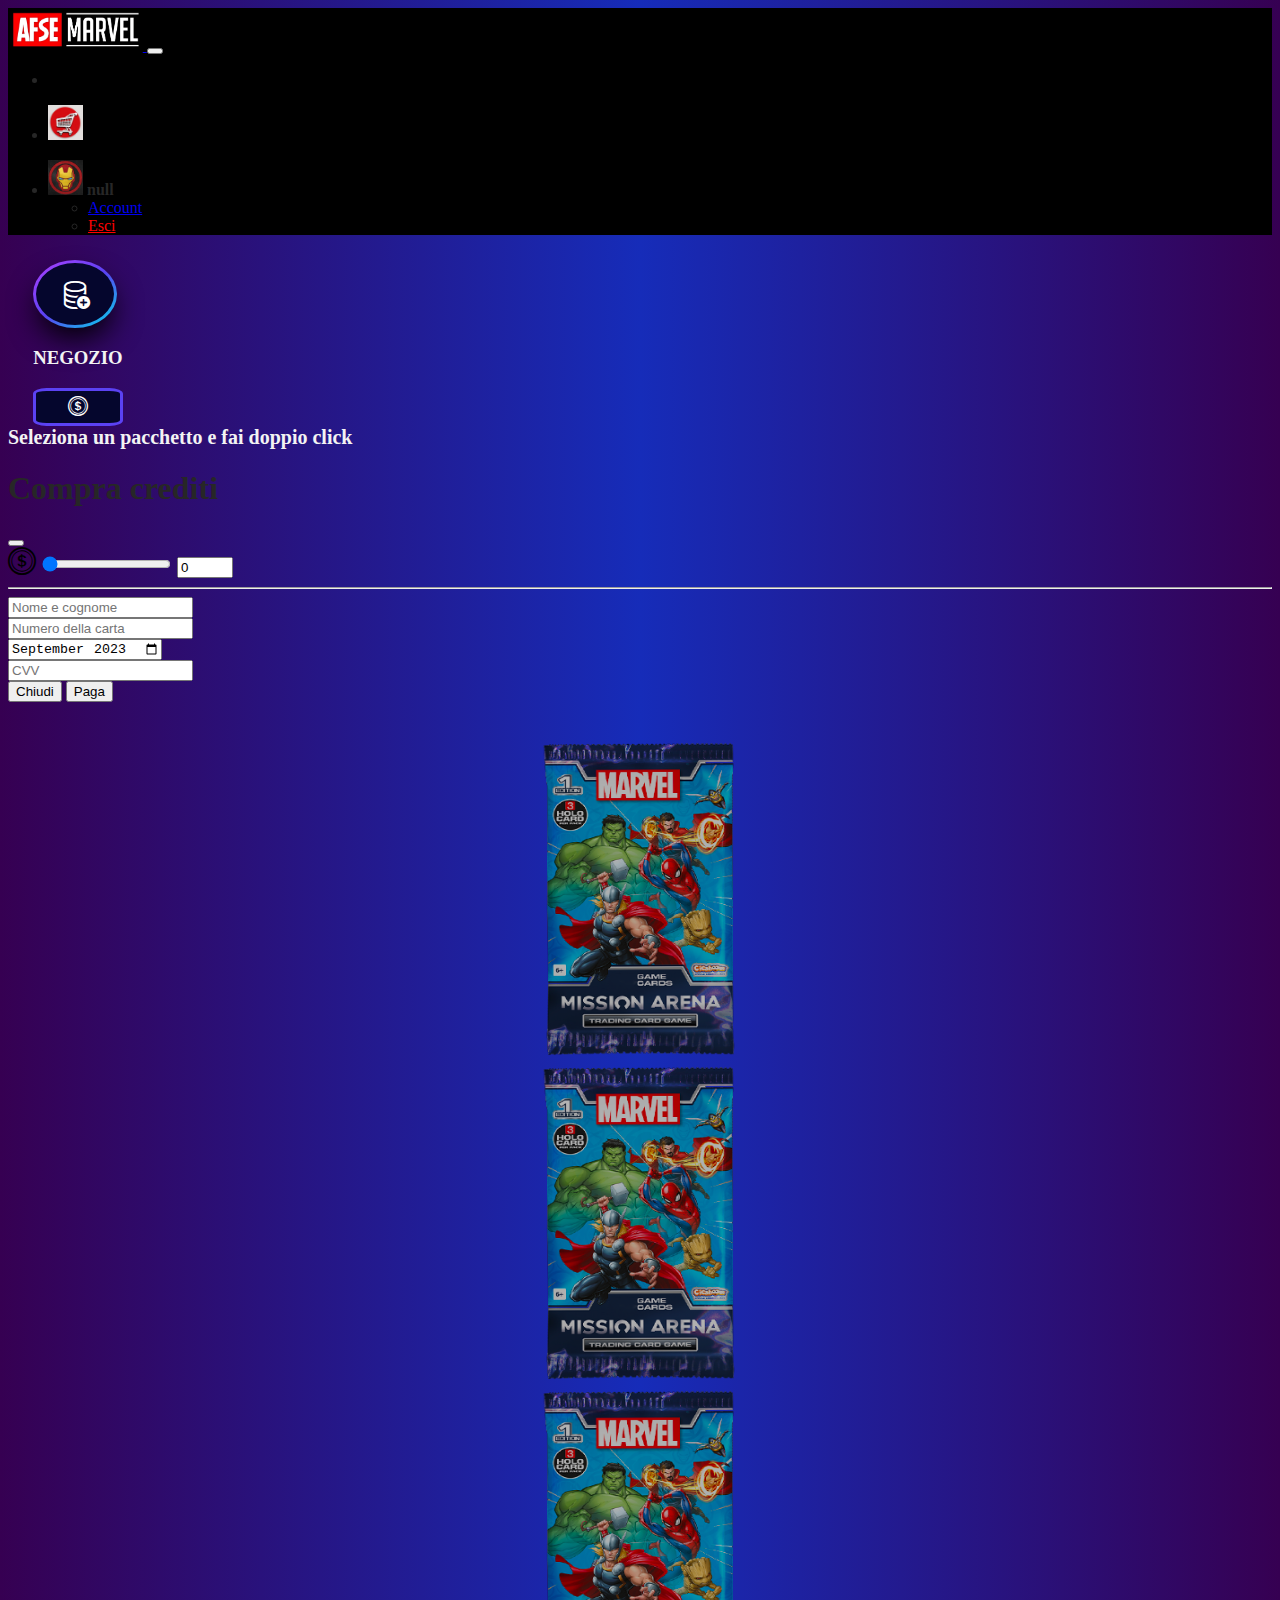
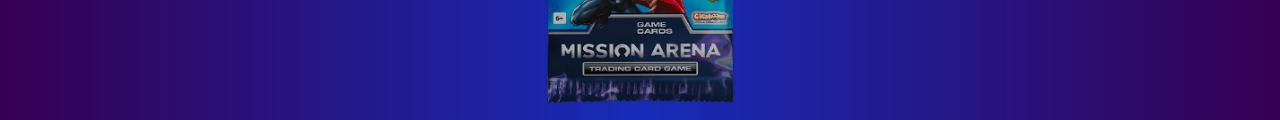
<file: cont/negozio.html>
<!doctype html>
<html lang="en">

<head>
    <meta http-equiv="Content-Security-Policy" content="upgrade-insecure-requests">
    <meta charset="utf-8">
    <meta name="viewport" content="width=device-width, initial-scale=1">
    <link rel="icon" href="img/logoM.png" type="image/x-icon" />
    <title>AFSE Marvel</title>
    <script type="text/javascript" src="script/script_App.js"></script>
    <link rel="stylesheet" href="css/style.css">
    <link href="https://cdn.jsdelivr.net/npm/bootstrap@5.3.1/dist/css/bootstrap.min.css" rel="stylesheet"
        integrity="sha384-4bw+/aepP/YC94hEpVNVgiZdgIC5+VKNBQNGCHeKRQN+PtmoHDEXuppvnDJzQIu9" crossorigin="anonymous">
    <style>
        body {
            background: rgb(54, 0, 82);
            background: linear-gradient(90deg, rgba(54, 0, 82, 1) 0%, rgba(22, 44, 185, 1) 50%, rgba(54, 0, 82, 1) 100%);
        }

        .cont {
            display: flex;
            justify-content: center;
            align-items: center;
            margin-top: 3%;
        }

        .cont_Img {
            width: 200px;
            height: 320px;
            margin: 0 40px;
            filter: brightness(70%);
        }

        .cont_Img:hover {
            filter: brightness(1);
            width: 240px;
            height: 380px;
            transition-duration: 350ms;
            cursor: pointer;
        }

        .cont_Card {
            width: 200px;
            height: 320px;
            margin: 0 40px;
        }
    </style>
    <link rel="stylesheet" href="https://cdn.jsdelivr.net/npm/bootstrap-icons@1.11.0/font/bootstrap-icons.css">
</head>

<body>

    <script src="https://cdn.jsdelivr.net/npm/bootstrap@5.3.1/dist/js/bootstrap.bundle.min.js"
        integrity="sha384-HwwvtgBNo3bZJJLYd8oVXjrBZt8cqVSpeBNS5n7C8IVInixGAoxmnlMuBnhbgrkm"
        crossorigin="anonymous"></script>

    <!-- NavBar -->
    <nav class="navbar navbar-expand-lg navbar-dark sticky-top" style="background-color: black;">
        <div class="container-fluid">

            <a class="navbar-brand" href="home.html">
                <img src="img/logoPage.jpg" alt="..." height="43" style="mix-blend-mode:inherit;">
            </a>

            <button class="navbar-toggler" type="button" data-bs-toggle="collapse"
                data-bs-target="#navbarSupportedContent" aria-controls="navbarSupportedContent" aria-expanded="false"
                aria-label="Toggle navigation">
                <span class="navbar-toggler-icon"></span>
            </button>

            <div class="collapse navbar-collapse" id="navbarSupportedContent">
                <ul class="navbar-nav me-auto mb-2 mb-lg-0">
                    <li class="nav-item">
                    </li>
                </ul>

                <ul class="navbar-nav">
                    <li class="nav-item">
                        <a class="nav-link d-sm-flex align-items-sm-center" role="button" href="negozio.html">
                            <img src="img/cartLogo.jpg" class="rounded-circle" height="35" loading="lazy" />
                        </a>
                    </li>
                </ul>

                <ul class="navbar-nav">
                    <li class="nav-item dropdown">
                        <a class="nav-link d-sm-flex align-items-sm-center dropdown-toggle" id="navbarDropdown"
                            role="button" data-bs-toggle="dropdown" aria-expanded="false">
                            <img src="img/userLogo.jpg" class="rounded-circle" height="35" loading="lazy" />
                            <strong class="d-none d-sm-block ms-1 text-white" id="userNav"></strong>
                        </a>
                        <ul class="dropdown-menu dropdown-menu-end" aria-labelledby="navbarDropdown">
                            <li><a class="dropdown-item" href="account.html">Account</a></li>
                            <li><a class="dropdown-item" href="../index.html" style="color: red;"
                                    onclick="sessionStorage.clear('loggedUser')">Esci</a></li>
                        </ul>
                    </li>
                </ul>
            </div>
        </div>
    </nav>
    <!-- Buttons & credit -->
    <div id="subnav">
        <div class="row" style="margin-top: 2%;margin-left: 2%;margin-right: 2%;">
            <div class="col-4 col-xxl-1">
                <button class="button-64" type="button" id="shop_Credit" data-bs-toggle="modal" data-bs-target="#exampleModal">
                    <span>
                        <i class="bi bi-database-add" style="font-size: 30px;"></i>
                    </span>
                </button>
            </div>
            <div class="col-4 col-xxl-10 text-center">
                <h3 style="color: rgb(243, 243, 243);">NEGOZIO</h3>
            </div>
            <div class="col-4 col-xxl-1 text-end">
                <button type="button" id="credit_Button" title="1 credito = 1 pacchetto"
                    style="height: 38px;width: 90px;border-radius: 15%;background-color: rgb(5, 6, 45);border: 3px solid #5B42F3;"
                    disabled><span style="color: white;font-size: 20px;font-weight:700;" id="credit"></span><i
                        class="bi bi-coin" style="color: white;font-size: 20px;"></i></button>
            </div>
        </div>
        <div class="container text-center" style="color: rgb(243, 243, 243);;font-weight: 700;font-size: 20px;">
            Seleziona un pacchetto e fai doppio click
        </div>
    </div>
    <!-- Payment form modal-->
    <div class="modal fade" id="exampleModal" tabindex="-1" aria-labelledby="exampleModalLabel" aria-hidden="true">
        <div class="modal-dialog">
            <div class="modal-content">
                <div class="modal-header">
                    <h1 class="modal-title fs-5" id="exampleModalLabel">Compra crediti</h1>
                    <button type="button" class="btn-close" data-bs-dismiss="modal" aria-label="Close"></button>
                </div>
                <div class="modal-body">
                    <div class="container" id="payment">
                        <div id="warning_Err" style="color: red;"></div>
                        <form class="row g-3">
                            <div class="text-center col-md-12">
                                <label for="customRange2" class="form-label"><i class="bi bi-coin"
                                        style="color: black;font-size: 28px;"></i></label>
                                <input id="selected_Credit" type="range" class="form-range" name="amountRange" min="0" max="50" value="0"
                                    oninput="this.form.amountInput.value=this.value" />
                                <input type="number" name="amountInput" min="0" max="50" value="0"
                                    oninput="this.form.amountRange.value=this.value" />
                            </div>
                            <hr>
                            <div class="col-md-12">
                                <label for="nome_Cognome" class="form-label"></label>
                                <input type="text" class="form-control" id="nome_Cognome" placeholder="Nome e cognome">
                            </div>
                            <div class="col-md-12">
                                <label for="card_numb" class="form-label"></label>
                                <input type="text" class="form-control" id="card_numb" placeholder="Numero della carta" maxlength="16"
                                    onkeypress="return onlyNumberKey(event)">
                            </div>
                            <div class="col-md-6">
                                <label for="exp_Date" class="form-label"></label>
                                <input type="month" min="2023-09" value="2023-09" class="form-control" id="exp_Date">
                            </div>
                            <div class="col-md-6">
                                <label for="cvv" class="form-label"></label>
                                <input type="text" class="form-control" id="cvv" placeholder="CVV" maxlength="3"
                                    onkeypress="return onlyNumberKey(event)">
                            </div>
                        </form>
                    </div>
                </div>
                <div class="modal-footer">
                    <button type="button" class="btn btn-secondary" data-bs-dismiss="modal">Chiudi</button>
                    <button type="button" class="btn btn-primary" onclick="payment_Form()">Paga</button>
                </div>
            </div>
        </div>
    </div>  
    <!-- Card packs -->
    <div class="container" style="color: white;">
        <div class="cont">
            <div class="row" id="cont_Pack">
                <div class="col"><a><img src="img/cardPack.png" class="cont_Img" id="cont_Img_1"
                            ondblclick="open_Pack()"></a></div>
                <div class="col"><img src="img/cardPack.png" class="cont_Img" id="cont_Img_2" ondblclick="open_Pack()">
                </div>
                <div class="col"><img src="img/cardPack.png" class="cont_Img" id="cont_Img_3" ondblclick="open_Pack()">
                </div>
            </div>
        </div>
    </div>
    <!-- Waiting on load -->
    <div id="card_Load">
    </div>
    <!-- Cards on open pack -->
    <div class="container" id="cont_Card">
        <!--on open pack-->
    </div>

    <script>
        //set the usenname in navbar
        document.getElementById("userNav").innerHTML += sessionStorage.getItem("loggedUser");
        //set the user credit
        var credit = set_Credit();
        document.getElementById("credit").innerHTML += credit + "     ";
        //only number key
        function onlyNumberKey(evt) {
            // Only ASCII character in that range allowed
            var ASCIICode = (evt.which) ? evt.which : evt.keyCode
            if (ASCIICode > 31 && (ASCIICode < 48 || ASCIICode > 57))
                return false;
            return true;
        }
    </script>
</body>

</html>
</file>
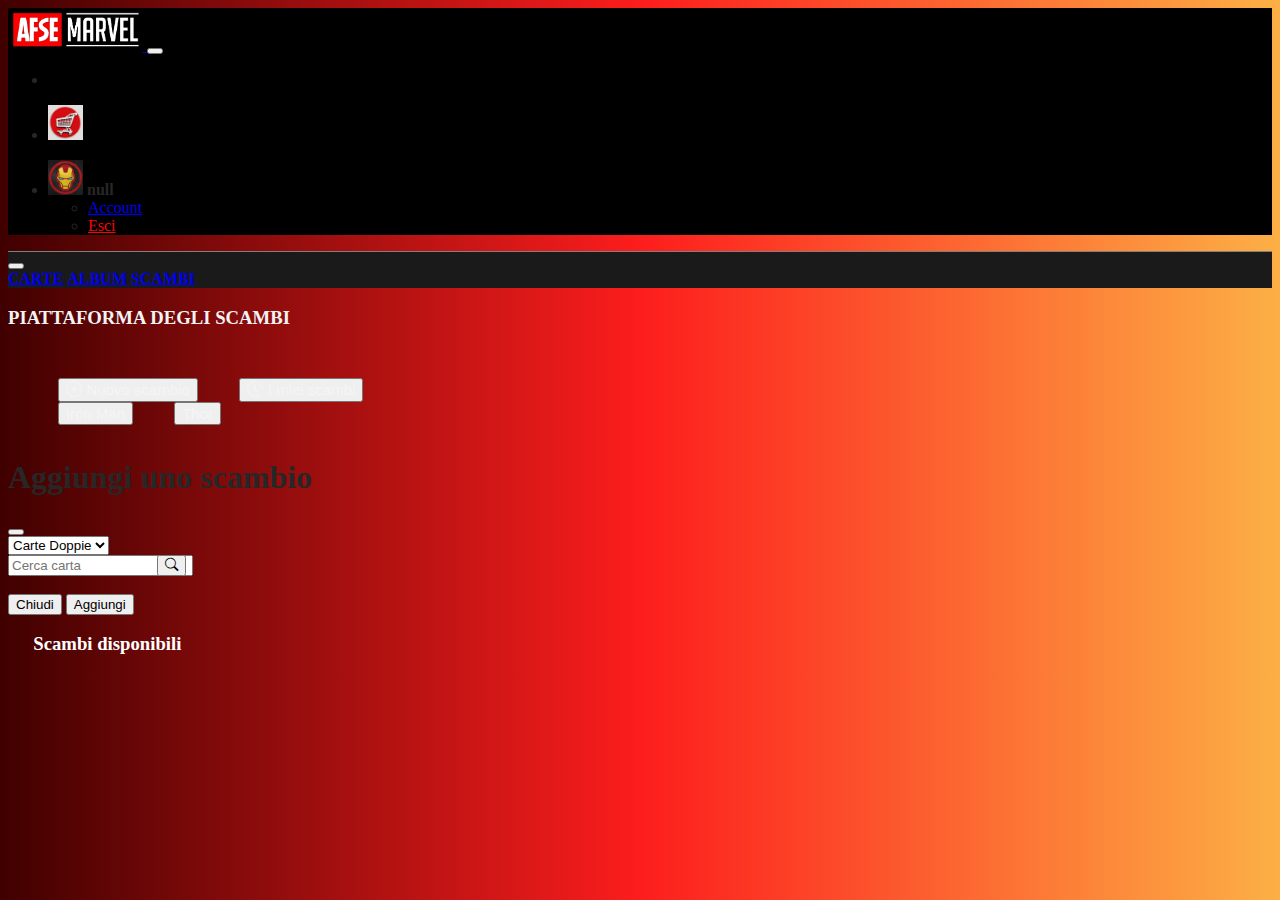
<file: cont/scambi.html>
<!doctype html>
<html lang="en">

<head>
    <meta http-equiv="Content-Security-Policy" content="upgrade-insecure-requests">
    <meta charset="utf-8">
    <meta name="viewport" content="width=device-width, initial-scale=1">
    <link rel="icon" href="img/logoM.png" type="image/x-icon" />
    <title>AFSE Marvel</title>
    <script type="text/javascript" src="script/script_App.js"></script>
    <link rel="stylesheet" href="css/style.css">
    <link href="https://cdn.jsdelivr.net/npm/bootstrap@5.3.1/dist/css/bootstrap.min.css" rel="stylesheet"
        integrity="sha384-4bw+/aepP/YC94hEpVNVgiZdgIC5+VKNBQNGCHeKRQN+PtmoHDEXuppvnDJzQIu9" crossorigin="anonymous">
    <style>
        body {
            background: rgb(64, 0, 0);
            background: linear-gradient(90deg, rgba(64, 0, 0, 1) 0%, rgba(253, 29, 29, 1) 50%, rgba(252, 176, 69, 1) 100%);
        }

        .ms-n5 {
            margin-left: -40px;
        }
    </style>
    <link rel="stylesheet" href="https://cdn.jsdelivr.net/npm/bootstrap-icons@1.11.1/font/bootstrap-icons.css">
</head>

<body>

    <script src="https://cdn.jsdelivr.net/npm/bootstrap@5.3.1/dist/js/bootstrap.bundle.min.js"
        integrity="sha384-HwwvtgBNo3bZJJLYd8oVXjrBZt8cqVSpeBNS5n7C8IVInixGAoxmnlMuBnhbgrkm"
        crossorigin="anonymous"></script>

    <div class="sticky-top">
        <!-- NavBar -->
        <nav class="navbar navbar-expand-lg navbar-dark" style="background-color: black;">
            <div class="container-fluid">

                <a class="navbar-brand" href="home.html">
                    <img src="img/logoPage.jpg" alt="..." height="43" style="mix-blend-mode:inherit;">
                </a>

                <button class="navbar-toggler" type="button" data-bs-toggle="collapse"
                    data-bs-target="#navbarSupportedContent" aria-controls="navbarSupportedContent" aria-expanded="false"
                    aria-label="Toggle navigation">
                    <span class="navbar-toggler-icon"></span>
                </button>

                <div class="collapse navbar-collapse" id="navbarSupportedContent">
                    <ul class="navbar-nav me-auto mb-2 mb-lg-0">
                        <li class="nav-item">
                        </li>
                    </ul>

                    <ul class="navbar-nav">
                        <li class="nav-item">
                            <a class="nav-link d-sm-flex align-items-sm-center" role="button" href="negozio.html">
                                <img src="img/cartLogo.jpg" class="rounded-circle" height="35" loading="lazy" />
                            </a>
                        </li>
                    </ul>

                    <ul class="navbar-nav">
                        <li class="nav-item dropdown">
                            <a class="nav-link d-sm-flex align-items-sm-center dropdown-toggle" id="navbarDropdown"
                                role="button" data-bs-toggle="dropdown" aria-expanded="false">
                                <img src="img/userLogo.jpg" class="rounded-circle" height="35" loading="lazy" />
                                <strong class="d-none d-sm-block ms-1 text-white" id="userNav"></strong>
                            </a>
                            <ul class="dropdown-menu dropdown-menu-end" aria-labelledby="navbarDropdown">
                                <li><a class="dropdown-item" href="account.html">Account</a></li>
                                <li><a class="dropdown-item" href="../index.html" style="color: red;"
                                        onclick="sessionStorage.clear('loggedUser')">Esci</a></li>
                            </ul>
                        </li>
                    </ul>
                </div>
            </div>
        </nav>
        <!-- subNavBar -->
        <nav class="navbar navbar-expand-lg navbar-dark"
            style="background-color: #1a1a1a;border-top: 1px solid grey;">
            <div class="container-fluid">
                <a class="navbar-brand">
                </a>
                <button class="navbar-toggler" type="button" data-bs-toggle="collapse" data-bs-target="#navbarNavAltMarkup"
                    aria-controls="navbarNavAltMarkup" aria-expanded="false" aria-label="Toggle navigation">
                    <span class="navbar-toggler-icon"></span>
                </button>
                <div class="collapse navbar-collapse justify-content-center" id="navbarNavAltMarkup">
                    <div class="navbar-nav">
                        <a class="nav-link" href="carte.html" style="font-weight: bold;">CARTE</a>
                        <a class="nav-link" href="home.html" style="font-weight: bold;">ALBUM</a>
                        <a class="nav-link active" href="scambi.html" style="font-weight: bold;">SCAMBI</a>
                    </div>
                </div>
            </div>
        </nav>
    </div>
    <div class="container text-center" style="margin-top: 10px;">
        <h3 style="color: rgb(243, 243, 243);">PIATTAFORMA DEGLI SCAMBI</h3>
    </div>
    <!-- New request of exchange -->
    <!-- Button trigger modal -->
    <br>
    <div class="row" style="max-width: 100%;padding: 1%;">
        <div class="col-6">
            <button type="button" class="btn btn-success" data-bs-toggle="modal" data-bs-target="#exampleModal"
                style="margin-left: 3%;font-size: 10px;color: whitesmoke;">
                <i class="bi bi-plus-circle" style="font-size: 16px;"></i>
                <span style="font-size: 15px;margin-left: 2px;font-weight:500;">Nuovo scambio</span>
            </button>
            <a href="#exg_P">
                <button type="button" class="btn btn-success" 
                style="margin-left: 3%;font-size: 10px;color: whitesmoke;">
                <i class="bi bi-clock-history" style="font-size: 16px;"></i>
                <span style="font-size: 15px;margin-left: 2px;font-weight:500;">I miei scambi</span>
                </button>
            </a>
        </div>
        <div class="col-6 text-end">
            <button type="button" class="btn btn-warning" onclick="add_Iron_Man()"
                style="margin-left: 3%;font-size: 15px;color: whitesmoke;">
                Iron Man
            </button>
            <button type="button" class="btn btn-warning" onclick="add_Thor_Man()"
                style="margin-left: 3%;font-size: 15px;color: whitesmoke;">
                Thor
            </button>
        </div>
    </div>
    <!-- Modal -->
    <div class="modal fade" id="exampleModal" tabindex="-1" aria-labelledby="exampleModalLabel" aria-hidden="true">
        <div class="modal-dialog">
            <div class="modal-content">
                <div class="modal-header">
                    <h1 class="modal-title fs-5" id="exampleModalLabel">Aggiungi uno scambio</h1>
                    <button type="button" class="btn-close" data-bs-dismiss="modal" aria-label="Close"></button>
                </div>
                <div class="modal-body">
                    <div id="warning_Err" style="color: red;"></div>
                    <div class="row">
                        <div class="col">
                            <select class="form-select" aria-label="Default select example" placeholder="Carte Doppie"
                                id="select_Dobble" onchange="view_Dobble_Card()">
                                <option selected disabled id="warning_Dobble">Carte Doppie</option>
                            </select>
                        </div>
                        <div class="col" id="search_Card">
                            <div class="input-group" id="search_Zone">
                                <input class="form-control border-end-0 border rounded-pill" type="search" placeholder="Cerca carta" id="searched"> 
                                <button id="searchedB" class="btn btn-outline-secondary bg-white border-bottom-0 border rounded-pill ms-n5" type="button" onclick="view_Searched_Card()">
                                    <i class="bi bi-search"></i>
                                </button>
                            </div>
                        </div>
                    </div>
                    <br>
                    <div class="row">
                        <div class="col" id="dobble_Card">
                        </div>
                        <div class="col" id="searched_Card">
                        </div>
                    </div>

                </div>
                <div class="modal-footer">
                    <button type="button" class="btn btn-secondary" data-bs-dismiss="modal">Chiudi</button>
                    <button type="button" class="btn btn-primary" onclick="add_Exchange()">Aggiungi</button>
                </div>
            </div>
        </div>
    </div>
    <!-- Exchange cards -->
    <h3 style="margin-left:2%;color:white;">Scambi disponibili<h3>
    <div id="exchanges_List">
        <!-- dinamically loaded -->
    </div>

    <script>
        //set the usenname in navbar
        document.getElementById("userNav").innerHTML += sessionStorage.getItem("loggedUser")
        //dobble cards
        var cards = load_Dobbles();
        //new exchange cards
        var dobble_Card_To_Exchange = {};
        var new_Card_To_Exchange = {};
        //load exchanges
        load_Exchanges();
    </script>
</body>

</html>
</file>
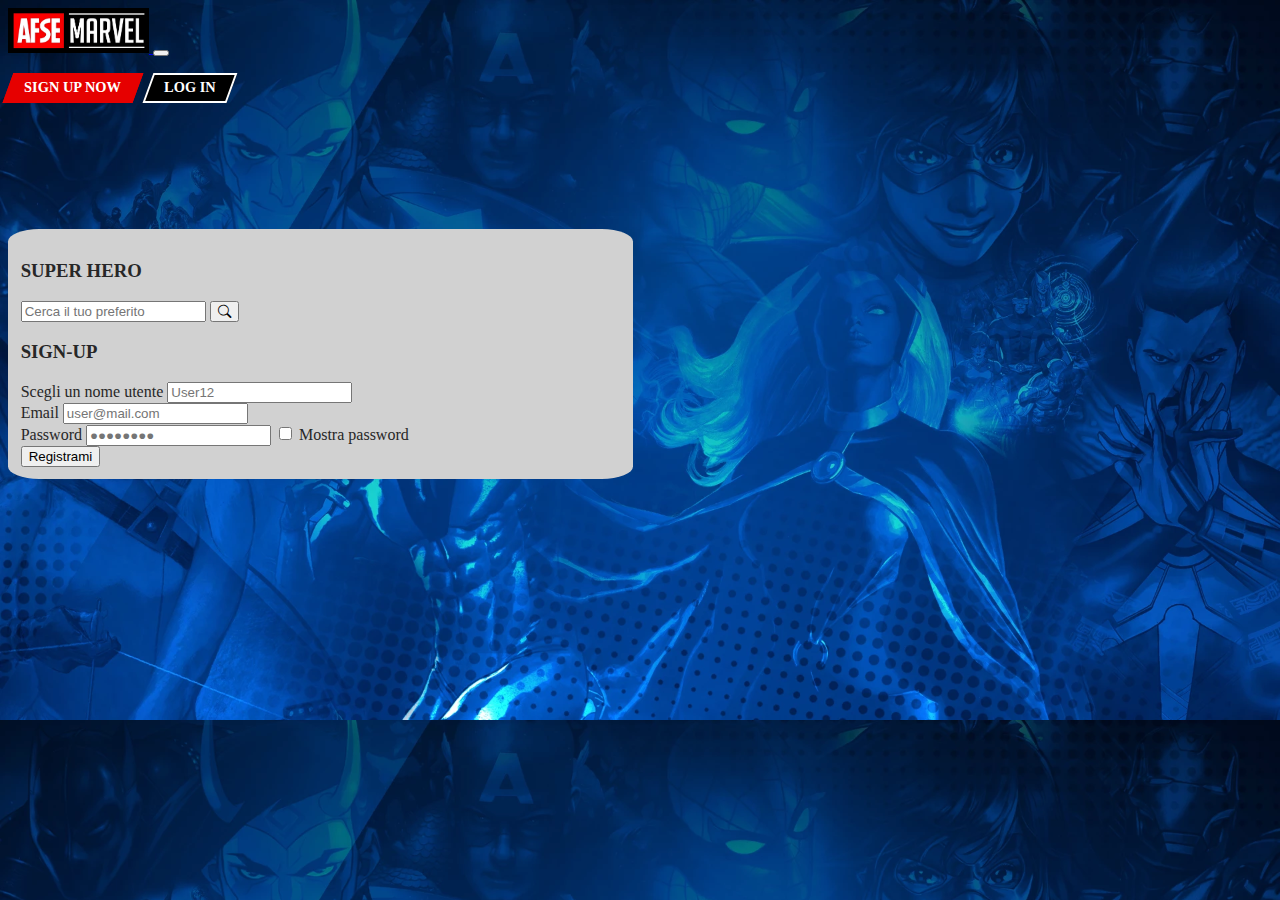
<file: cont/signUp.html>
<!doctype html>
<html lang="en">

<head>
    <meta http-equiv="Content-Security-Policy" content="upgrade-insecure-requests">
    <meta charset="utf-8">
    <meta name="viewport" content="width=device-width, initial-scale=1">
    <link rel="icon" href="img/logoM.png" type="image/x-icon" />
    <title>Sign Up</title>
    <script type="text/javascript" src="script/script_Access.js"></script>
    <link rel="stylesheet" href="css/style.css">
    <link href="https://cdn.jsdelivr.net/npm/bootstrap@5.3.1/dist/css/bootstrap.min.css" rel="stylesheet"
        integrity="sha384-4bw+/aepP/YC94hEpVNVgiZdgIC5+VKNBQNGCHeKRQN+PtmoHDEXuppvnDJzQIu9" crossorigin="anonymous">
    <link rel="stylesheet" href="https://cdn.jsdelivr.net/npm/bootstrap-icons@1.11.1/font/bootstrap-icons.css">
    <style>
        body {
            background-image: url(img/bglog.png);
            background-size: 100%;
        }
    </style>
</head>

<body>

    <script src="https://cdn.jsdelivr.net/npm/bootstrap@5.3.1/dist/js/bootstrap.bundle.min.js"
        integrity="sha384-HwwvtgBNo3bZJJLYd8oVXjrBZt8cqVSpeBNS5n7C8IVInixGAoxmnlMuBnhbgrkm"
        crossorigin="anonymous"></script>

    <!-- NavBar -->
    <nav class="navbar navbar-expand-lg navbar-dark bg-black sticky-top">
        <div class="container-fluid">

            <a class="navbar-brand" href="../index.html">
                <img src="img/logoPage.jpg" alt="..." height="45">
            </a>

            <button class="navbar-toggler" type="button" data-bs-toggle="collapse"
                data-bs-target="#navbarSupportedContent" aria-controls="navbarSupportedContent" aria-expanded="false"
                aria-label="Toggle navigation">
                <span class="navbar-toggler-icon"></span>
            </button>

            <div class="collapse navbar-collapse" id="navbarSupportedContent">
                <ul class="navbar-nav me-auto mb-2 mb-lg-0">

                </ul>
                <!-- Sign Up/Log In buttons -->
                <div>
                    <a class="button parallelogram" href="signUp.html">
                        <span class="skew-fix" style="color: white;"><b>SIGN UP NOW</b></span> </a>
                    <a class="button2 parallelogram" href="logIn.html">
                        <span class="skew-fix" style="color: white;"><b>LOG IN</b></span> </a>
                </div>
            </div>
        </div>
    </nav>
    <!-- Form Sign Up -->
    <div class="container" style="height: fit-content;display:flex;align-items:center;justify-content:center;margin-top: 10%;border-radius: 5%;background-color: rgb(209, 209, 209);max-width: 600px;padding: 1%;">
        <div class="row" style="width: 700px;">
            <div class="col-6">
                <div class="container">
                    <h3>SUPER HERO</h3>
                    <div id="warningErrore_Hero" style="color: red;"></div>
                    <div class="mb-3">
                        <div class="d-flex">
                            <input class="form-control me-2" type="text" placeholder="Cerca il tuo preferito" aria-label="Search"
                                id="searched_SuperHero">
                            <button class="btn btn-outline-dark" onclick="search_SuperHero()"><i class="bi bi-search"></i></button>
                        </div>
                        <div id="cards_Cont">
                            <!--dynamically loaded-->
                        </div>  
                    </div>
                </div>
            </div>
            <div class="col-6">
                <div class="container ">
                    <h3>SIGN-UP</h3>
                    <div id="warningErrore" style="color: red;"></div>
                    <form id="formSignUp" method="GET" action="home.html" onsubmit="return check_SignUp()">
                        <div class="mb-3">
                            <label for="nomeUtente" class="form-group">Scegli un nome utente</label>
                            <input type="text" class="form-control" id="nomeUtente" required placeholder="User12">
                        </div>
                        <div class="mb-3">
                            <label for="emailUtente" class="form-group">Email</label>
                            <input type="email" class="form-control" id="emailUtente" required placeholder="user@mail.com">
                        </div>
                        <div class="mb-3">
                            <label for="passwordUtente" class="form-group">Password</label>
                            <input type="password" class="form-control" id="passwordUtente" required placeholder="&#9679;&#9679;&#9679;&#9679;&#9679;&#9679;&#9679;&#9679;">
                            <input type="checkbox" onclick="toggle_Password()"> Mostra password
                        </div>
                        <button type="submit" class="btn btn-danger">Registrami</button>
                    </form>
                </div>
            </div>
        </div>
    </div>

    <script>
        var fav_Hero_Name = "";
    </script>
    

</body>

</html>
</file>
<file: cont/css/style.css>
/*Sign Up*/
.button {
    background: #e60000;
    border: 2px solid #e60000;
    display: inline-block;
    font-size: 90%;
    padding: .3em 1em;
    text-decoration: none;
    margin-right: 6px;
}

.button:hover {
    background: #990000;
    border: 1px solid #990000;
}

.parallelogram {
    transform: skew(-20deg);
}

.skew-fix {
    display: inline-block;
    transform: skew(20deg);
}

/*Log In*/
.button2 {
    background: black;
    border: 2px solid white;
    display: inline-block;
    font-size: 90%;
    padding: .3em 1em;
    text-decoration: none;
}

body {
    color: #272727;
    font-family: 'Quicksand', serif;
    font-style: normal;
    font-weight: 400;
    letter-spacing: 0;
}

/*Cards*/
.main {
    max-width: 1200px;
    margin: 0 auto;
}

.img_Cards {
    max-height: 300px;
    width: 100%;
    vertical-align: middle;
}

.cards {
    display: flex;
    flex-wrap: wrap;
    list-style: none;
    margin: 0;
    padding: 0;
}

.cards_item {
    display: flex;
    padding: 1rem;
}

@media (min-width: 40rem) {
    .cards_item {
        width: 50%;
    }
}

@media (min-width: 56rem) {
    .cards_item {
        width: 33.3333%;
    }
}

.card {
    background-color: white;
    border-radius: 0.25rem;
    box-shadow: 0 20px 40px -14px rgba(0, 0, 0, 0.25);
    display: flex;
    flex-direction: column;
    overflow: hidden;
    background: linear-gradient(to bottom left, rgb(197, 105, 0), rgb(0, 60, 190));
}

.card_content {
    padding: 1rem;
}

.card_title {
    color: white;
    font-size: 1.1rem;
    font-weight: 700;
    letter-spacing: 1px;
    text-transform: capitalize;
    margin: 0px;
}

.card_text {
    color: white;
    font-size: 0.875rem;
    line-height: 1.5;
    margin-bottom: 1.25rem;
    font-weight: 400;
}

/*loading icon*/
.lds-ellipsis {
    display: inline-block;
    position: relative;
    width: 80px;
    height: 80px;
}

.lds-ellipsis div {
    position: absolute;
    top: 33px;
    width: 13px;
    height: 13px;
    border-radius: 50%;
    background: #cef;
    animation-timing-function: cubic-bezier(0, 1, 1, 0);
}

.lds-ellipsis div:nth-child(1) {
    left: 8px;
    animation: lds-ellipsis1 0.6s infinite;
}

.lds-ellipsis div:nth-child(2) {
    left: 8px;
    animation: lds-ellipsis2 0.6s infinite;
}

.lds-ellipsis div:nth-child(3) {
    left: 32px;
    animation: lds-ellipsis2 0.6s infinite;
}

.lds-ellipsis div:nth-child(4) {
    left: 56px;
    animation: lds-ellipsis3 0.6s infinite;
}

@keyframes lds-ellipsis1 {
    0% {
        transform: scale(0);
    }

    100% {
        transform: scale(1);
    }
}

@keyframes lds-ellipsis3 {
    0% {
        transform: scale(1);
    }

    100% {
        transform: scale(0);
    }
}

@keyframes lds-ellipsis2 {
    0% {
        transform: translate(0, 0);
    }

    100% {
        transform: translate(24px, 0);
    }
}


/*credit button*/
.button-64 {
    align-items: center;
    background-image: linear-gradient(144deg, #AF40FF, #5B42F3 50%, #00DDEB);
    border: 0;
    border-radius: 8px;
    box-shadow: rgb(0, 0, 0) 0 15px 30px -5px;
    box-sizing: border-box;
    color: #FFFFFF;
    display: flex;
    font-family: Phantomsans, sans-serif;
    justify-content: center;
    line-height: 1em;
    max-width: 50%;
    min-width: auto;
    padding: 3px;
    text-decoration: none;
    user-select: none;
    -webkit-user-select: none;
    touch-action: manipulation;
    white-space: nowrap;
    cursor: pointer;
    border-radius: 50%;
}

.button-64:active,
.button-64:hover {
    outline: 0;
}

.button-64 span {
    background-color: rgb(5, 6, 45);
    padding: 16px 24px;
    width: 100%;
    height: 100%;
    transition: 300ms;
    border-radius: 50%;
}

.button-64:hover span {
    background: none;
}

@media (min-width: auto) {
    .button-64 {
        font-size: 20px;
        min-width: auto;
    }
}
</file>
